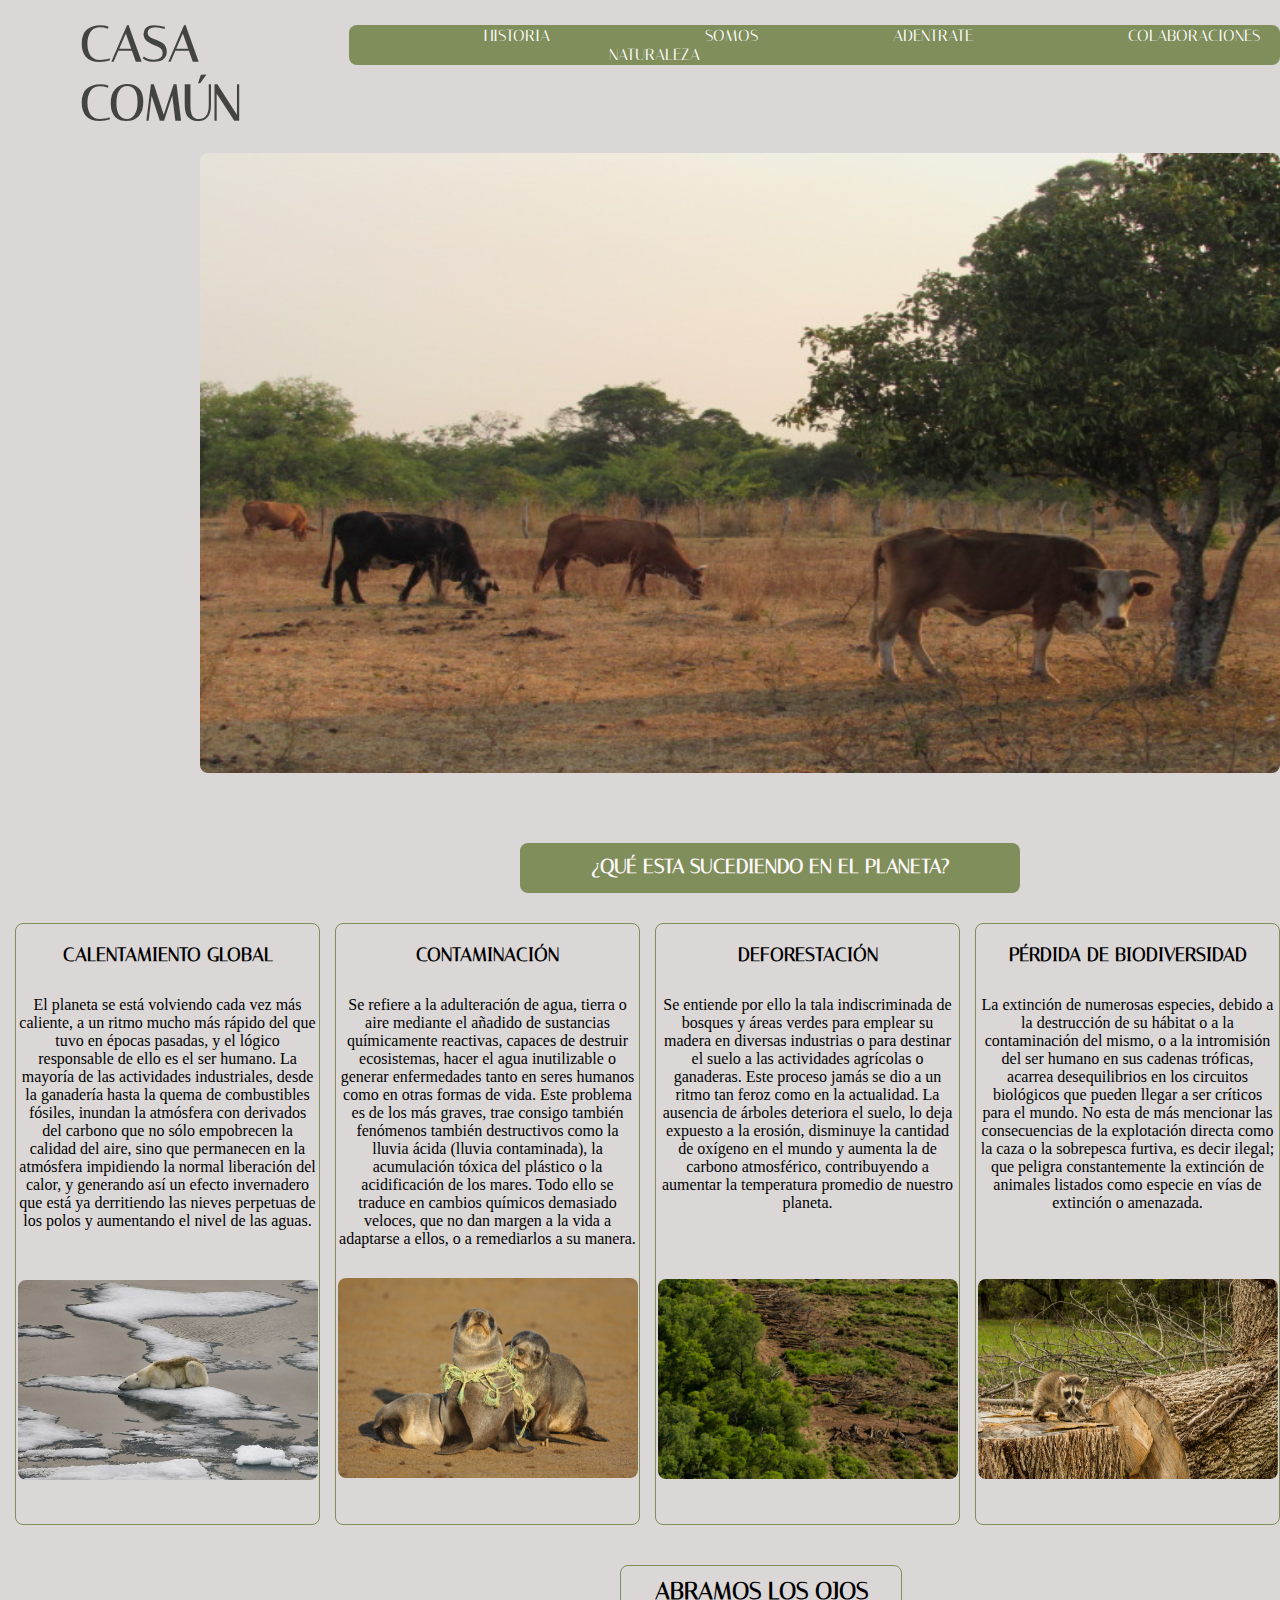
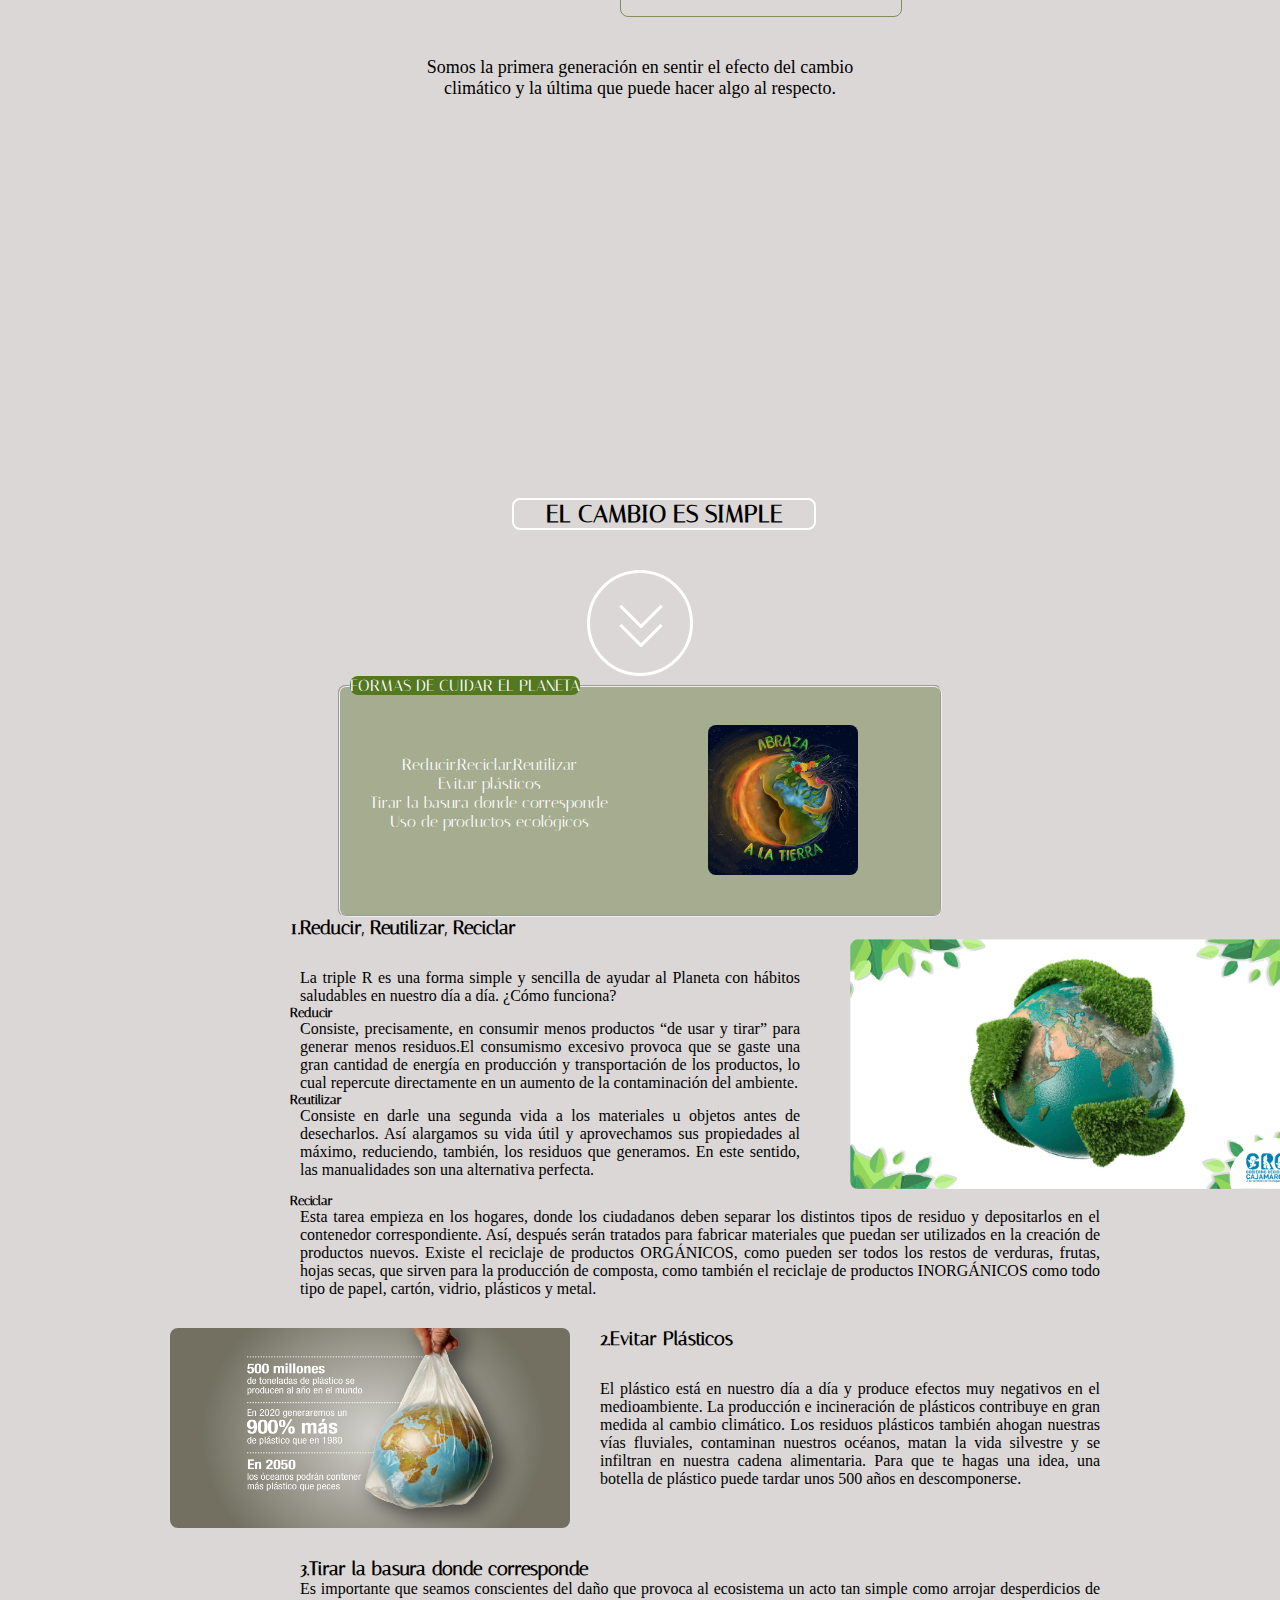
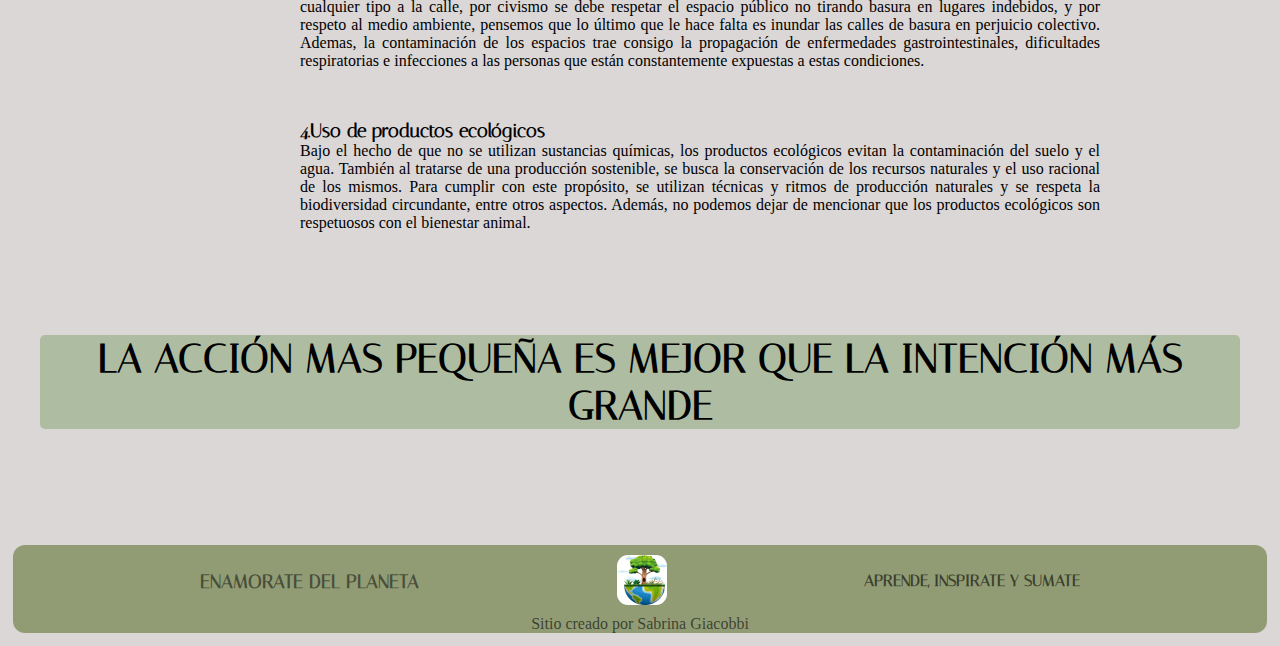
<file: index.html>
<!DOCTYPE html>
<html lang="en">
<head>
    <meta charset="UTF-8">
    <meta http-equiv="X-UA-Compatible" content="IE=edge">
    <meta name="viewport" content="width=device-width, initial-scale=1.0">
    <title>CASA COMÚN</title>
    <link rel="preconnect" href="https://fonts.googleapis.com">
<link rel="preconnect" href="https://fonts.gstatic.com" crossorigin>
<link href="https://fonts.googleapis.com/css2?family=Italiana&display=swap" rel="stylesheet">
    <link rel="stylesheet" href="estilos.css">
    <link class="favicon" rel="icon" href="./imagenes/49425.ico">
</head>
<body class="body">
    <div class="contenedorpadre">
    <header class="header">
        <div class="tituloprincipal">
            <h1>CASA COMÚN</h1>
        </div>
    <div class="contenedorsecciones">
        <nav>
            <ul class="listasecciones">
                <li><a class="secciones" href="./secciones/historia.html">HISTORIA</a></li>
                <li><a class="secciones" href="./secciones/somosnaturaleza.html">SOMOS NATURALEZA</a></li>
                <li><a class="secciones" href="./secciones/adentrate.html">ADENTRATE</a></li>
                <li><a class="secciones" href="./secciones/colaboraciones.html">COLABORACIONES</a></li>
            </ul>
        </nav>
    </header>
    <div>
        <div class="contenedorimagenes">
            <img class="imagenprincipal1" src="./imagenes/paisaje.jpg" alt="imagen principal 1">
        </div>
    </div>
    <main class="articulos">
        <div class="noticias">
            <h3>¿QUÉ ESTA SUCEDIENDO EN EL PLANETA?</h3>
        </div>
        <section class="seccionoticias">
        <article class="articulo1">
            <h3>CALENTAMIENTO GLOBAL</h3>
            <p>El planeta se está volviendo cada vez más caliente, a un ritmo mucho más rápido del que tuvo en épocas pasadas, y el lógico responsable de ello es el ser humano. La mayoría de las actividades industriales, desde la ganadería hasta la quema de combustibles fósiles, inundan la atmósfera con derivados del carbono que no sólo empobrecen la calidad del aire, sino que permanecen en la atmósfera impidiendo la normal liberación del calor, y generando así un efecto invernadero que está ya derritiendo las nieves perpetuas de los polos y aumentando el nivel de las aguas.
            </p> 
            <div>
                <img class="calentamientoglobal" src="./imagenes/calentamientoglobal.jpg" alt="calentamiento global">
            </div>
        </article>
        <article class="articulo1">
            <h3>CONTAMINACIÓN</h3>
            <p>Se refiere a la adulteración de agua, tierra o aire mediante el añadido de sustancias químicamente reactivas, capaces de destruir ecosistemas, hacer el agua inutilizable o generar enfermedades tanto en seres humanos como en otras formas de vida. Este problema es de los más graves, trae consigo también fenómenos también destructivos como la lluvia ácida (lluvia contaminada), la acumulación tóxica del plástico o la acidificación de los mares. Todo ello se traduce en cambios químicos demasiado veloces, que no dan margen a la vida a adaptarse a ellos, o a remediarlos a su manera.
            </p>
            <div>
                <img class="contaminacion" src="./imagenes/contaminacion.jpg" alt="contaminacion">
            </div>
        </article>
        <article class="articulo1">
            <h3>DEFORESTACIÓN</h3>
            <p>Se entiende por ello la tala indiscriminada de bosques y áreas verdes para emplear su madera en diversas industrias o para destinar el suelo a las actividades agrícolas o ganaderas. Este proceso jamás se dio a un ritmo tan feroz como en la actualidad. La ausencia de árboles deteriora el suelo, lo deja expuesto a la erosión, disminuye la cantidad de oxígeno en el mundo y aumenta la de carbono atmosférico, contribuyendo a aumentar la temperatura promedio de nuestro planeta.
            </p> 
            <div>
                <img class="deforestacion"  src="./imagenes/deforestación.jpg" alt="deforestacion">
            </div>
        </article>
        <article class="articulo1">
            <h3>PÉRDIDA DE BIODIVERSIDAD</h3>
            <p>La extinción de numerosas especies, debido a la destrucción de su hábitat o a la contaminación del mismo, o a la intromisión del ser humano en sus cadenas tróficas, acarrea desequilibrios en los circuitos biológicos que pueden llegar a ser críticos para el mundo. No esta de más mencionar las consecuencias de la explotación directa como la caza o la sobrepesca furtiva, es decir ilegal; que peligra constantemente la extinción de animales listados como especie  en vías de extinción o amenazada.
            </p>
            <div>
                <img class="biodiversidad" src="./imagenes/biodiversidad.jpg" alt="biodiversidad">
            </div>
        </article>
    </main>
    <div class="divisiontexto">
        <h2 class="animacion">ABRAMOS LOS OJOS</h2>
    </div>
    <div>
        <p class="divisiontexto2">Somos la primera generación en sentir el efecto del cambio climático y la última que puede hacer algo al respecto. </p>
    </div>
    <div class="divisionvideos">
    <div>
        <iframe class="video1" width="560" height="315" src="https://www.youtube.com/embed/JyL58vlbvgw" title="YouTube video player" frameborder="0" allow="accelerometer; autoplay; clipboard-write; encrypted-media; gyroscope; picture-in-picture" allowfullscreen></iframe>
    </div>
    <div>
        <iframe class="video2" width="560" height="315" src="https://www.youtube.com/embed/SPiheyuXCl8" title="YouTube video player" frameborder="0" allow="accelerometer; autoplay; clipboard-write; encrypted-media; gyroscope; picture-in-picture" allowfullscreen></iframe>
    </div>
    </div>
    </section>
    <div class="textoprincipal2">
        <h2>EL CAMBIO ES SIMPLE</h2>
        <div class="center-con">
    
            <div class="round">
                <span></span>
                <span></span>
                <span></span>
                <span></span>
            </div>
        </div>
        <section class="tips">
        <fieldset class="indice">
            <legend class="titulo__indice">FORMAS DE CUIDAR EL PLANETA</legend>
            <div class="contenido__indice">
            <ul class="lista__indice">
                <li><a href="#rrr">Reducir,Reciclar,Reutilizar</a></li>
                <li><a href="#evitarplasticos">Evitar plásticos</a></li>
                <li><a href="#basura">Tirar la basura donde corresponde</a></li>
                <li><a href="#ecologico">Uso de productos ecológicos</a></li>
            </ul>
            <img class="abrazatierra" src="./imagenes/abrazalatierra.jpg" alt="abraza la tierra">
            </div>
        </fieldset>
        </section>
        <section class="seccion__tips"
            <article class="art1" id="rrr">
                <h3 class="titulo__reciclar">1.Reducir, Reutilizar, Reciclar</h3>
                <div class="contenido__art1">
                    <div>
                    <p class="texto1__rrr">La triple R es una forma simple y sencilla de ayudar al Planeta con hábitos saludables en nuestro día a día. ¿Cómo funciona?</p>
                    <h5>Reducir</h5>
                    <p class="texto2__rrr">Consiste, precisamente, en consumir menos productos “de usar y tirar” para generar menos residuos.El consumismo excesivo provoca que se gaste una gran cantidad de energía en producción y transportación de los productos, lo cual repercute directamente en un aumento de la contaminación del ambiente.</p>
                    <h5>Reutilizar</h5>
                    <p class="texto3__rrr"> Consiste en darle una segunda vida a los materiales u objetos antes de desecharlos. Así alargamos su vida útil y aprovechamos sus propiedades al máximo, reduciendo, también, los residuos que generamos. En este sentido, las manualidades son una alternativa perfecta.</p>
                    </div>
                    <div>
                    <img class="imagen__art1" src="./imagenes/rrr.png" alt="rrr">
                    </div>
                </div>
                <div>
                    <h5 class="titulo__reciclar">Reciclar</h5>
                    <p class="texto4__rrr"> Esta tarea empieza en los hogares, donde los ciudadanos deben separar los distintos tipos de residuo y depositarlos en el contenedor correspondiente. Así, después serán tratados para fabricar materiales que puedan ser utilizados en la creación de productos nuevos. Existe el reciclaje de productos ORGÁNICOS, como pueden ser todos los restos de verduras, frutas, hojas secas, que sirven para la producción de composta, como también el reciclaje de productos INORGÁNICOS como  todo tipo de papel, cartón, vidrio, plásticos y metal.</p>
                </div>
            </article>
            <article class="art2" id="evitarplasticos">
                <img src="./imagenes/plasticos.jpg" alt="">
                <div class="texto__art2">
                <h3 class="titulo__plasticos">2.Evitar Plásticos</h3>
                <div>
                    <p class="texto__plasticos"> El plástico está en nuestro día a día y produce efectos muy negativos en el medioambiente. La producción e incineración de plásticos contribuye en gran medida al cambio climático. Los residuos plásticos también ahogan nuestras vías fluviales, contaminan nuestros océanos, matan la vida silvestre y se infiltran en nuestra cadena alimentaria. Para que te hagas una idea, una botella de plástico puede tardar unos 500 años en descomponerse.</p>
                </div>
                </div>
            </article>
            <article id="basura">
                <h3 class="titulo__basura">3.Tirar la basura donde corresponde</h3>
                <p class="texto__art3">Es importante que seamos conscientes del daño que provoca al ecosistema un acto tan simple como arrojar desperdicios de cualquier tipo a la calle, por civismo se debe respetar el espacio público no tirando basura en lugares indebidos, y por respeto al medio ambiente, pensemos que lo último que le hace falta es inundar las calles de basura en perjuicio colectivo. Ademas, la contaminación de los espacios trae consigo la propagación de enfermedades gastrointestinales, dificultades respiratorias e infecciones a las personas que están constantemente expuestas a estas condiciones.
                </p>
            </article>
            <article id="ecologico">
                <h3 class="ecologico">4.Uso de productos ecológicos</h3>
                <p class="texto__art4">Bajo el hecho de que no se utilizan sustancias químicas, los productos ecológicos evitan la contaminación del suelo y el agua. También al tratarse de una producción sostenible, se busca la conservación de los recursos naturales y el uso racional de los mismos. Para cumplir con este propósito, se utilizan técnicas y ritmos de producción naturales y se respeta la biodiversidad circundante, entre otros aspectos. Además, no podemos dejar de mencionar que los productos ecológicos son respetuosos con el bienestar animal.</p>
            </article>
        </section>
        <div class="frasefinal">
            <h3 class="texto__frasefinal">LA ACCIÓN MAS PEQUEÑA ES MEJOR QUE LA INTENCIÓN MÁS GRANDE</h3>
        </div>
        
    </div>
    <footer class="footer">
        <div>
        <h3>ENAMORATE DEL PLANETA</h3>
        <img class="imagenfooter" src="./imagenes/planeta.jpg" alt="gaia footer">
        <h4>APRENDE, INSPIRATE Y SUMATE</h4>
    </div>
    <p>Sitio creado por Sabrina Giacobbi</p>
<footer>  
    </div>
</body>
</html>
</file>
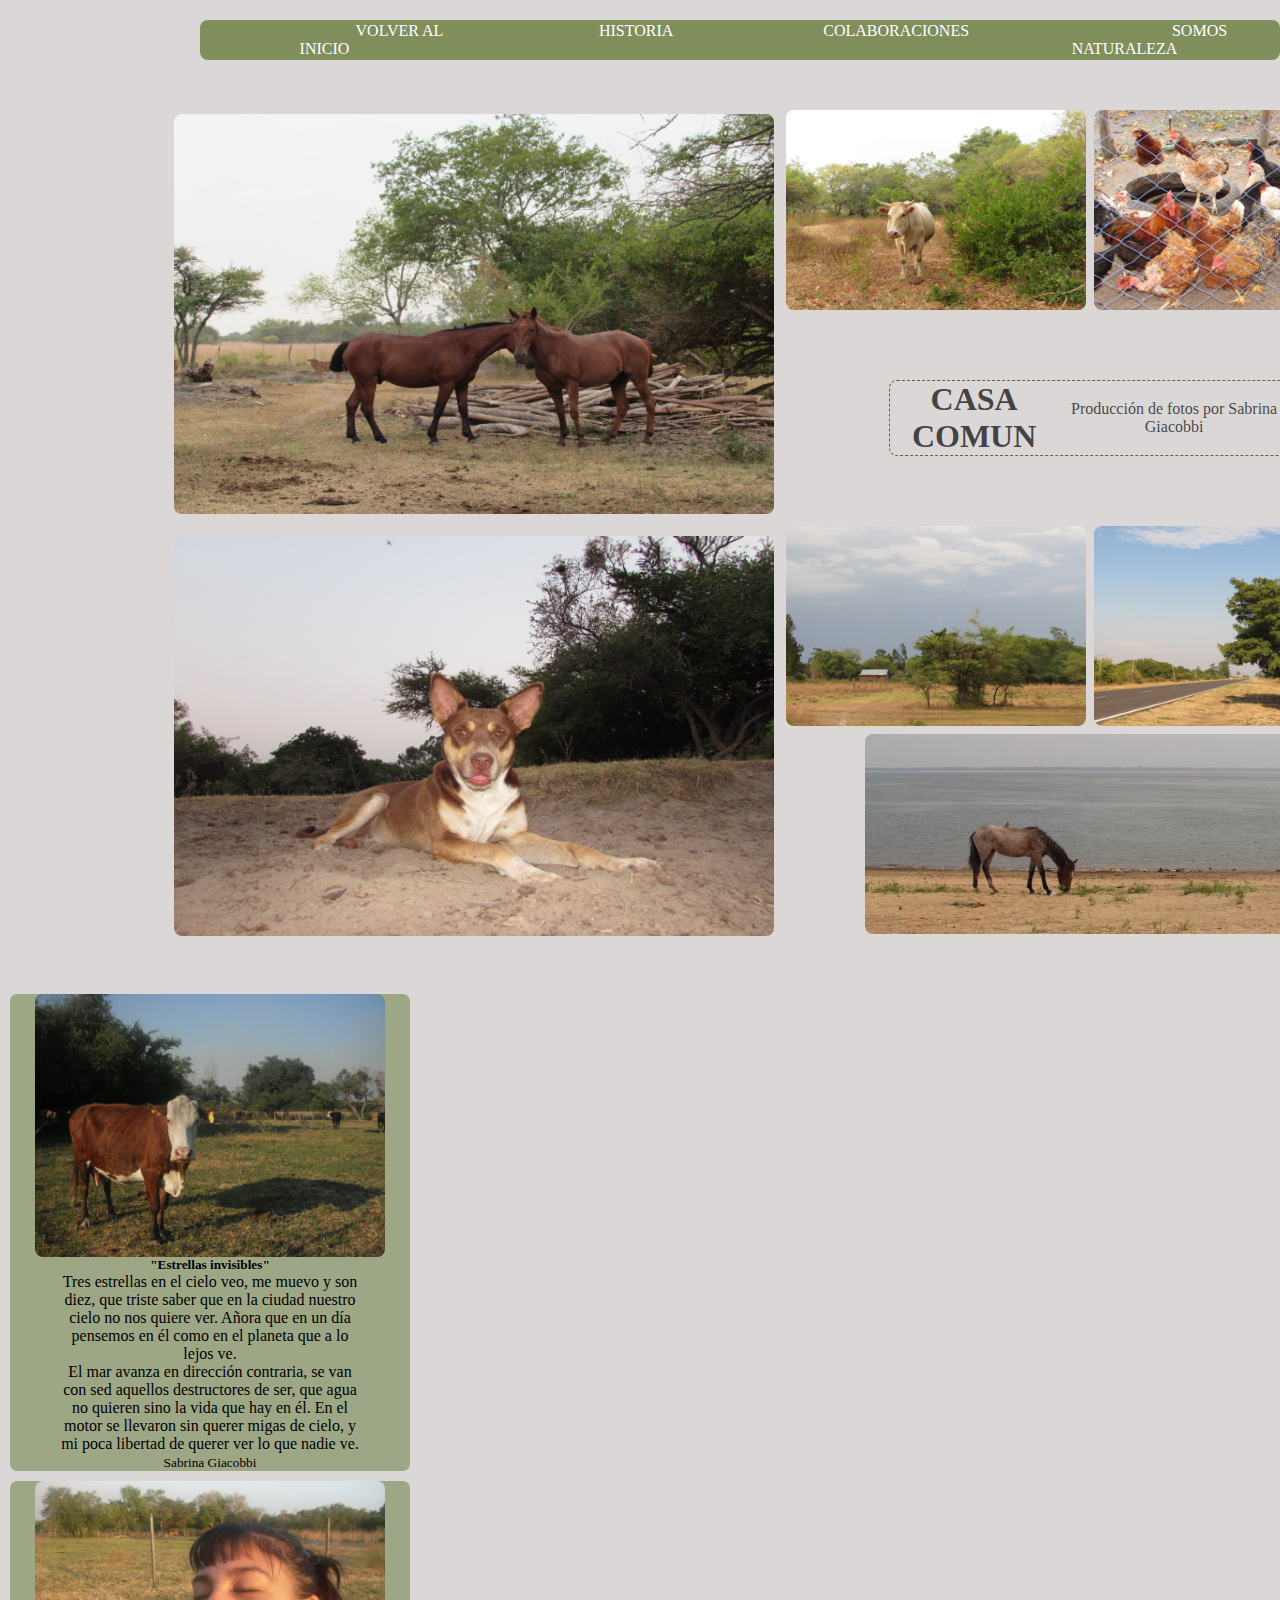
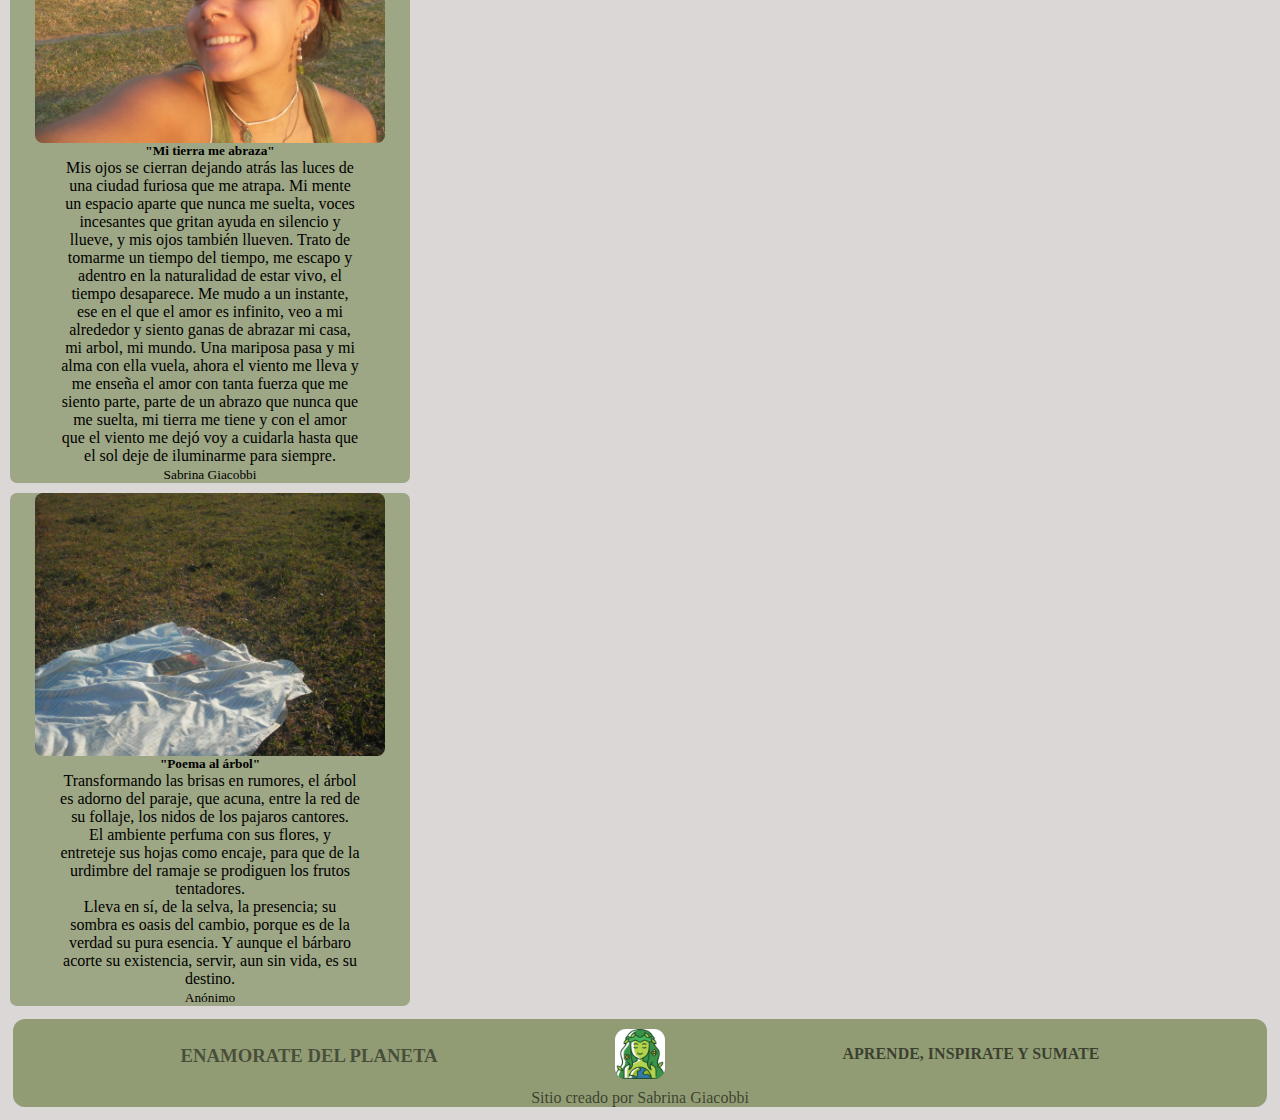
<file: secciones/adentrate.html>
<!DOCTYPE html>
<html lang="en">
<head>
    <meta charset="UTF-8">
    <meta http-equiv="X-UA-Compatible" content="IE=edge">
    <meta name="viewport" content="width=device-width, initial-scale=1.0">
    <title>ADENTRATE</title>
    <link href="https://cdn.jsdelivr.net/npm/bootstrap@5.0.2/dist/css/bootstrap.min.css" rel="stylesheet" integrity="sha384-EVSTQN3/azprG1Anm3QDgpJLIm9Nao0Yz1ztcQTwFspd3yD65VohhpuuCOmLASjC" crossorigin="anonymous">
    <script src="https://cdn.jsdelivr.net/npm/bootstrap@5.0.2/dist/js/bootstrap.bundle.min.js" integrity="sha384-MrcW6ZMFYlzcLA8Nl+NtUVF0sA7MsXsP1UyJoMp4YLEuNSfAP+JcXn/tWtIaxVXM" crossorigin="anonymous"></script>
    <link rel="stylesheet" href="../estilos.css">
</head>
<body>
    <header class="header">
        <div class="contenedorsecciones1">
            <nav>
                <ul class="listasecciones1">
                <li><a class="secciones" href="../index.html">VOLVER AL INICIO</a></li>
                <li><a class="secciones" href="../secciones/historia.html">HISTORIA</a></li>
                <li><a class="secciones" href="../secciones/colaboraciones.html">COLABORACIONES</a></li>
                <li><a class="secciones" href="../secciones/somosnaturaleza.html">SOMOS NATURALEZA</a></li>
                </ul>
            </nav>
        </div>
    </header>
    
    <main class="main">
        <section class="galeria">
                <div class="galeria__imagen galeria__imagen--1">
                    <img class="img1" src="../imagenes/imagen1.jpeg" alt="galeria__imagen--1">
                </div>
                <div class="galeria__imagen galeria__imagen--2">
                    <img class="img2" src="../imagenes/imagen2.jpeg" alt="galeria__imagen--2">
                </div>
                <div class="galeria__imagen galeria__imagen--4">
                    <h1 class="titulo4">CASA COMUN</h1>
                    <p class="texto4">Producción de fotos por Sabrina Giacobbi</p>
                </div>
                <div class="galeria__imagen galeria__imagen--3">
                    <img class="img3" src="../imagenes/imagen3.jpeg" alt="galeria__imagen--3">
                </div>
                <div class="galeria__imagen galeria__imagen--5">
                    <img class="img5" src="../imagenes/imagen5.jpeg" alt="galeria__imagen--5">
                </div>
                <div class=" galeria__imagen galeria__imagen--6">
                    <img class="img6" src="../imagenes/imagen6.JPEG" alt="galeria__imagen--6">
                </div>
                <div class="galeria__imagen galeria__imagen--7">
                    <img class="img7" src="../imagenes/imagen7.jpeg" alt="galeria__imagen--7">
                </div>
                <div class="galeria__imagen galeria__imagen--8">
                    <img class="img8" src="../imagenes/imagen8.jpg" alt="galeria__imagen--8">
                </div>
        </section>
        <div class="card-group" >
            <div class="card" style="background-color:rgba(84, 108, 34, 0.45); border-radius: 7px; width: 400px; margin: 10px;">
                <img src="../imagenes/cartaimagen1.jpeg" class="card-img-top" style="width: 350px; border-radius: 8px; display: flex; margin: auto;margin-top: 10px;"alt="cartaimagen1">
                <div class="card-body" >
                <h5 class="card-title"  style="display: flex; justify-content: center;">"Estrellas invisibles"</h5>
                <p class="card-text">Tres estrellas en el cielo veo, me muevo y son diez, que triste saber que en la ciudad nuestro cielo no nos quiere ver. Añora que en un día pensemos en él como en el planeta que a lo lejos ve. 
                    <br>
                    El mar avanza en dirección contraria, se van con sed aquellos destructores de ser, que agua no quieren sino la vida que hay en él. En el motor se llevaron sin querer migas de cielo, y mi poca libertad de querer ver lo que nadie ve. 
                </p>
                <p class="card-text"><small class="text-muted">Sabrina Giacobbi</small></p>
              </div>
            </div>
            <div class="card" style="background-color:rgba(84, 108, 34, 0.45); border-radius: 7px; width: 400px; margin: 10px;">
              <img src="../imagenes/cartaimagen2.jpeg" class="card-img-top" style="width: 350px; border-radius: 8px; display: flex; margin: auto;margin-top: 10px;"alt="cartaimagen2">
              <div class="card-body">
                <h5 class="card-title"  style="display: flex; justify-content: center;">"Mi tierra me abraza"</h5>
                <p class="card-text">Mis ojos se cierran dejando atrás las luces de una ciudad furiosa que me atrapa. Mi mente un espacio aparte que nunca me suelta, voces incesantes que gritan ayuda en silencio y llueve, y mis ojos también llueven. Trato de tomarme un tiempo del tiempo, me escapo y adentro en la naturalidad de estar vivo, el tiempo desaparece. Me mudo a un instante, ese en el que el amor es infinito, veo a mi alrededor y siento ganas de abrazar mi casa, mi arbol, mi mundo. Una mariposa pasa y mi alma con ella vuela, ahora el viento me lleva y me enseña el amor con tanta fuerza que me siento parte, parte de un abrazo que nunca que me suelta, mi tierra me tiene y con el amor que el viento me dejó voy a cuidarla hasta que el sol deje de iluminarme para siempre.</p>
                <p class="card-text"><small class="text-muted">Sabrina Giacobbi</small></p>
              </div>
            </div>
            <div class="card" style="background-color:rgba(84, 108, 34, 0.45); border-radius: 7px; width: 400px; margin: 10px;">
              <img src="../imagenes/cartaimagen3.jpeg" style="width: 350px; border-radius: 8px; display: flex; margin: auto; margin-top: 10px;" class="card-img-top" alt="cartaimagen3">
              <div class="card-body">
                <h5 class="card-title" style="display: flex; justify-content: center;">"Poema al árbol"</h5>
                <p class="card-text">Transformando las brisas en rumores, el árbol es adorno del paraje, que acuna, entre la red de su follaje, los nidos de los pajaros cantores.
                    <br>
                    El ambiente perfuma con sus flores, y entreteje sus hojas como encaje, para que de la urdimbre del ramaje se prodiguen los frutos tentadores. 
                    <br>
                    Lleva en sí, de la selva, la presencia; su sombra es oasis del cambio, porque es de la verdad su pura esencia. Y aunque el bárbaro acorte su existencia, servir, aun sin vida, es su destino.
                </p>
                <p class="card-text"><small class="text-muted">Anónimo</small></p>
              </div>
            </div>
          </div>
    </main>
    <footer class="footer">
        <div>
        <h3>ENAMORATE DEL PLANETA</h3>
        <img class="imagenfooter" src="../imagenes/gaia.jpg" alt="gaia footer">
        <h4>APRENDE, INSPIRATE Y SUMATE</h4>
    </div>
    <p>Sitio creado por Sabrina Giacobbi</p>
<footer>  
</body>
</html>
</file>
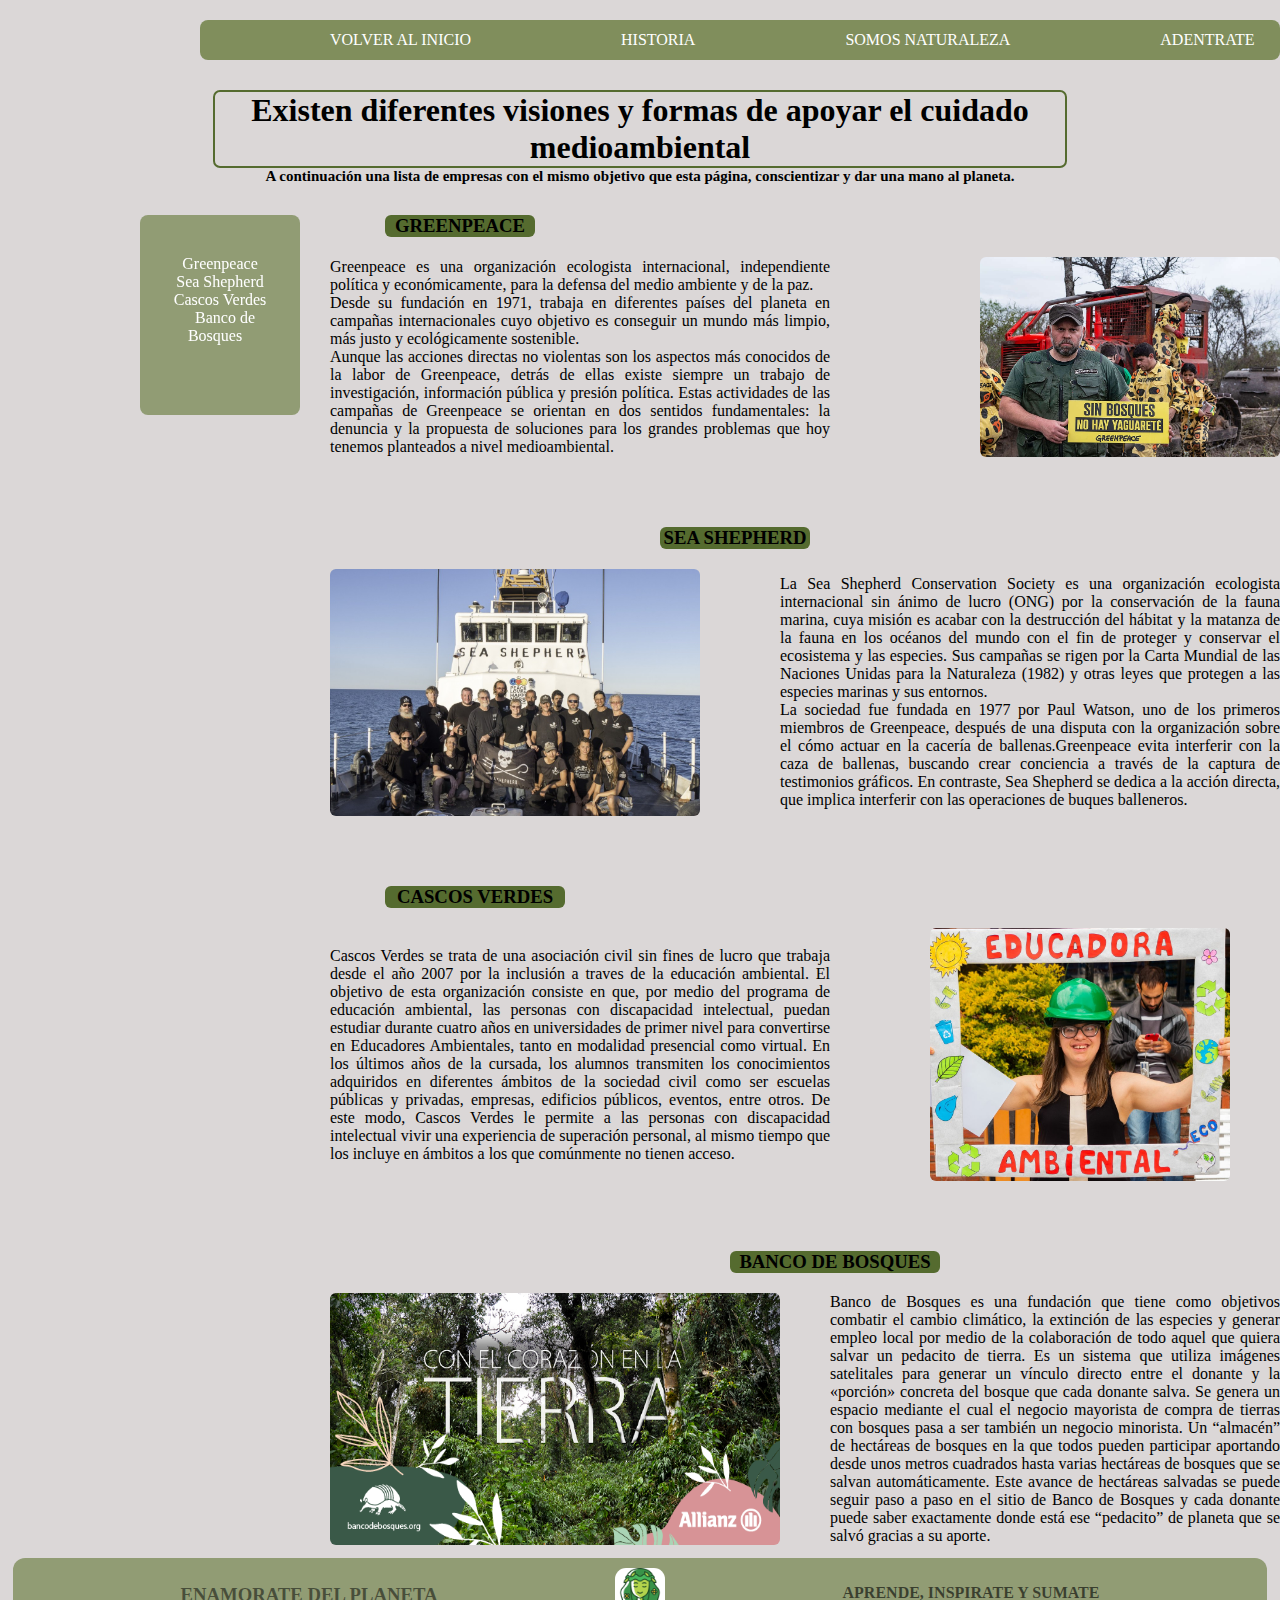
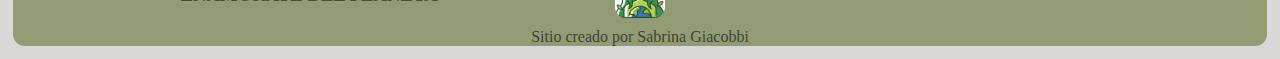
<file: secciones/colaboraciones.html>
<!DOCTYPE html>
<html lang="en">
<head>
    <meta charset="UTF-8">
    <meta http-equiv="X-UA-Compatible" content="IE=edge">
    <meta name="viewport" content="width=device-width, initial-scale=1.0">
    <title>COLABORACIONES</title>
    <link rel="stylesheet" href="../estilos.css">
</head>
<body>
    <header class="header">
        <div class="contenedorsecciones1">
            <nav>
                <ul class="listasecciones1">
                <li><a class="secciones" href="../index.html">VOLVER AL INICIO</a></li>
                <li><a class="secciones" href="../secciones/historia.html">HISTORIA</a></li>
                <li><a class="secciones" href="../secciones/somosnaturaleza.html">SOMOS NATURALEZA</a></li>
                <li><a class="secciones" href="../secciones/adentrate.html">ADENTRATE</a></li>
                </ul>
            </nav>
        </div>
    </header>
    <h1 class="titulocolaboraciones">Existen diferentes visiones y formas de apoyar el cuidado medioambiental</h1>
    <h3 class="textocolaboraciones">A continuación una lista de empresas con el mismo objetivo que esta página, conscientizar y dar una mano al planeta.</h3>
    <div class="articulos__colaboraciones">
    <div class="cuadrado__colaboraciones">
        <ul class="lista__colaboraciones" >
            <li><a href="#greenpeace">Greenpeace</a></li>
            <li><a href="#seashepherd">Sea Shepherd</a> </li>
            <li> <a href="#cascosverdes">Cascos Verdes</a> </li>
            <li><a href="#bancobosques"> Banco de Bosques</a></li>
        </ul>
    </div>
   
    <div>
         <h3 id="greenpeace" class="greenpeace__titulo">GREENPEACE</h3>
         <div class="contenido__colaboraciones">
        <p class="greenpeace__texto">Greenpeace es una organización ecologista internacional, independiente política y económicamente, para la defensa del medio ambiente y de la paz.
            <br>
            Desde su fundación en 1971, trabaja en diferentes países del planeta en campañas internacionales cuyo objetivo es conseguir un mundo más limpio, más justo y ecológicamente sostenible.
            <br>
            Aunque las acciones directas no violentas son los aspectos más conocidos de la labor de Greenpeace, detrás de ellas existe siempre un trabajo de investigación, información pública y presión política. Estas actividades de las campañas de Greenpeace se orientan en dos sentidos fundamentales: la denuncia y la propuesta de soluciones para los grandes problemas que hoy tenemos planteados a nivel medioambiental.</p>
            <img class="imagen__colaboraciones" src="../imagenes/greenpeace.jpg" alt="greenpeace">
            </div>
            <h3 id="seashepherd" class="seashepherd__titulo">SEA SHEPHERD</h3>
            <div class="contenido__colaboraciones">
            <img class="imagen2__colaboraciones" src="../imagenes/seashepherd.jpg" alt="sea shepherd">
            <p class="seashepherd__texto">La Sea Shepherd Conservation Society es una organización ecologista internacional sin ánimo de lucro (ONG) por la conservación de la fauna marina, cuya misión es acabar con la destrucción del hábitat y la matanza de la fauna en los océanos del mundo con el fin de proteger y conservar el ecosistema y las especies. Sus campañas se rigen por la Carta Mundial de las Naciones Unidas para la Naturaleza (1982) y otras leyes que protegen a las especies marinas y sus entornos.
                <br>
            La sociedad fue fundada en 1977 por Paul Watson, uno de los primeros miembros de Greenpeace, después de una disputa con la organización sobre el cómo actuar en la cacería de ballenas.Greenpeace evita interferir con la caza de ballenas, buscando crear conciencia a través de la captura de testimonios gráficos. En contraste, Sea Shepherd se dedica a la acción directa, que implica interferir con las operaciones de buques balleneros.
            </p>
        </div> 
        <h3 id="cascosverdes" class="cascosverdes__titulo">CASCOS VERDES</h3>
        <div class="contenido__colaboraciones">
            <p class="cascosverdes__texto">
                Cascos Verdes se trata de una asociación civil sin fines de lucro que trabaja desde el año 2007 por la inclusión a traves de la educación ambiental.  El objetivo de esta organización consiste en que, por medio del programa de educación ambiental, las personas con discapacidad intelectual, puedan estudiar durante cuatro años en universidades de primer nivel para convertirse en Educadores Ambientales, tanto en modalidad presencial como virtual. En los últimos años de la cursada, los alumnos transmiten los conocimientos adquiridos en diferentes ámbitos de la sociedad civil como ser escuelas públicas y privadas, empresas, edificios públicos, eventos, entre otros.

                De este modo, Cascos Verdes le permite a las personas con discapacidad intelectual vivir una experiencia de superación personal, al mismo tiempo que los incluye en ámbitos a los que comúnmente no tienen acceso. </p>
            <img class="imagen3__colaboraciones" src="../imagenes/cascosverdes.jpeg" alt="cascos verdes">
        </div>
        <h3 id="bancobosques" class="bancobosques__titulo">BANCO DE BOSQUES</h3>
        <div class="contenido__colaboraciones">
            <img class="imagen4__colaboraciones" src="../imagenes/bancobosques.png" alt="banco de bosques">
            <p class="bancobosques__texto">Banco de Bosques es una fundación que tiene como objetivos combatir el cambio climático, la extinción de las especies y generar empleo local por medio de la colaboración de todo aquel que quiera salvar un pedacito de tierra.
                Es un sistema que utiliza imágenes satelitales para generar un vínculo directo entre el donante y la «porción» concreta del bosque que cada donante salva.
                Se genera un espacio mediante el cual el negocio mayorista de compra de tierras con bosques pasa a ser también un negocio minorista. Un “almacén” de hectáreas de bosques en la que todos pueden participar aportando desde unos metros cuadrados hasta varias hectáreas de bosques que se salvan automáticamente.
                Este avance de hectáreas salvadas se puede seguir paso a paso en el sitio de Banco de Bosques y cada donante puede saber exactamente donde está ese “pedacito” de planeta que se salvó gracias a su aporte.</p>

        </div>
    </div>
    </div>
  



    <footer class="footer">
        <div>
        <h3>ENAMORATE DEL PLANETA</h3>
        <img class="imagenfooter" src="../imagenes/gaia.jpg" alt="gaia footer">
        <h4>APRENDE, INSPIRATE Y SUMATE</h4>
    </div>
    <p>Sitio creado por Sabrina Giacobbi</p>
<footer>  
</body>
</html>
</file>
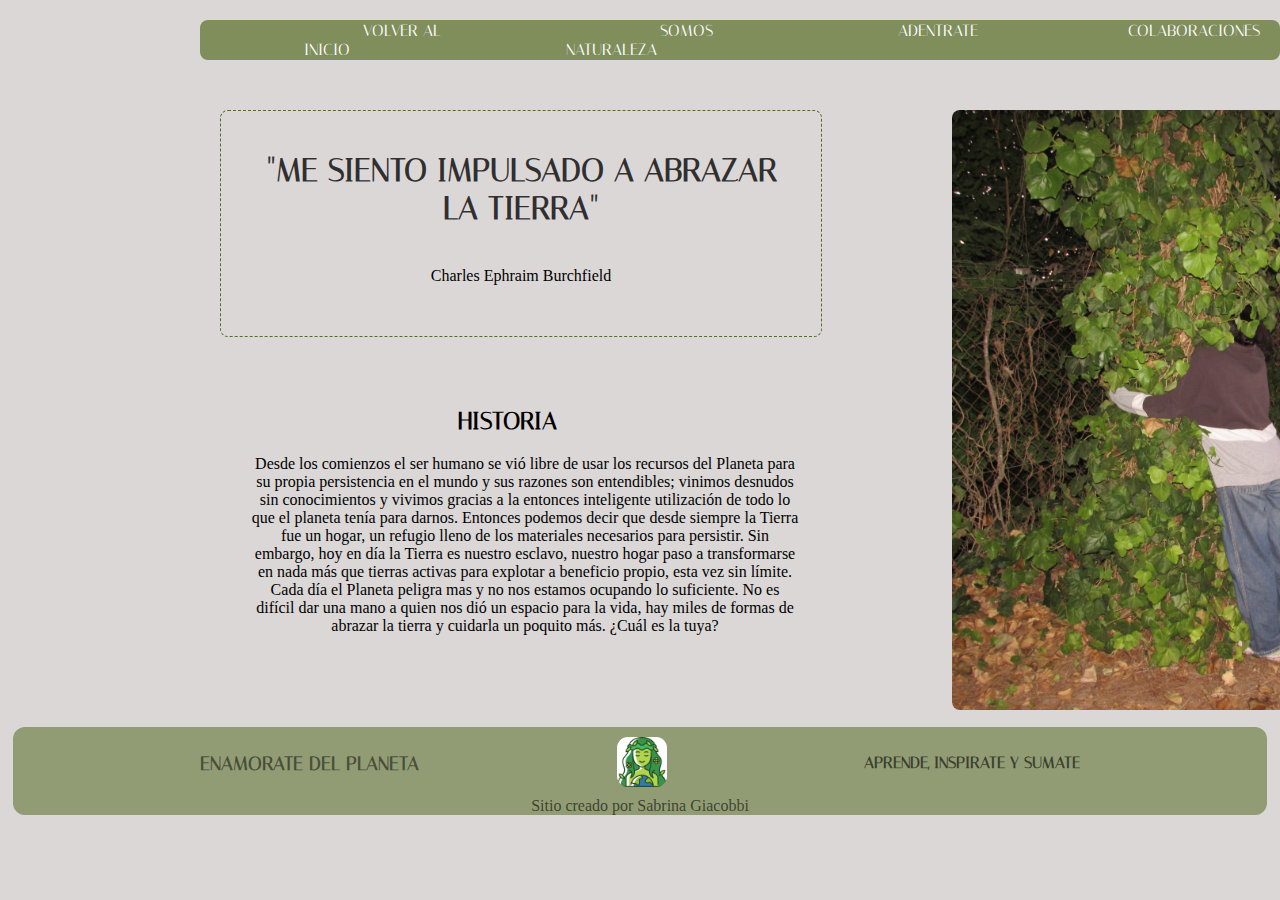
<file: secciones/historia.html>
<!DOCTYPE html>
<html lang="en">
<head>
    <meta charset="UTF-8">
    <meta http-equiv="X-UA-Compatible" content="IE=edge">
    <meta name="viewport" content="width=device-width, initial-scale=1.0">
    <title>HISTORIA</title>
    <link rel="preconnect" href="https://fonts.googleapis.com">
<link rel="preconnect" href="https://fonts.gstatic.com" crossorigin>
<link href="https://fonts.googleapis.com/css2?family=Italiana&display=swap" rel="stylesheet">
    <link rel="stylesheet" href="../estilos.css">
</head>
<body class="contenedorhistoria">
    <div>
        <header class="header">
            <div class="contenedorsecciones1">
                <nav>
                    <ul class="listasecciones1">
                    <li><a class="secciones" href="../index.html">VOLVER AL INICIO</a></li>
                    <li><a class="secciones" href="../secciones/somosnaturaleza.html">SOMOS NATURALEZA</a></li>
                    <li><a class="secciones" href="../secciones/adentrate.html">ADENTRATE</a></li>
                    <li><a class="secciones" href="../secciones/colaboraciones.html">COLABORACIONES</a></li>
                    </ul>
                </nav>
            </div>
        </header>
    <main>
        <div class="containerhistoria">
            <div class="titulohistoria">
                <h1>"ME SIENTO IMPULSADO A ABRAZAR LA TIERRA"</h1>
                <p>Charles Ephraim Burchfield</p>
            </div>
           
            <div class="textohistoria">
                <h2>HISTORIA</h2>
                <p>Desde los comienzos el ser humano se vió libre de usar los recursos del Planeta para su propia persistencia en el mundo y sus razones son entendibles; vinimos desnudos sin conocimientos y vivimos gracias a la entonces inteligente utilización de todo lo que el planeta tenía para darnos. Entonces podemos decir que desde siempre la Tierra fue un hogar, un refugio lleno de los materiales necesarios para persistir. Sin embargo, hoy en día la Tierra es nuestro esclavo, nuestro hogar paso a transformarse en nada más que tierras activas para explotar a beneficio propio, esta vez sin límite. Cada día el Planeta peligra mas y no nos estamos ocupando lo suficiente. No es difícil dar una mano a quien nos dió un espacio para la vida, hay miles de formas de abrazar la tierra y cuidarla un poquito más. ¿Cuál es la tuya? </p>
                <p></p>
            </div> 
            <div class="imagenhistoria"><img src="../imagenes/abrazarnaturaleza.jpeg" alt=""></div>
            </div>
    </main>
    <footer class="footer">
            <div>
            <h3>ENAMORATE DEL PLANETA</h3>
            <img class="imagenfooter" src="../imagenes/gaia.jpg" alt="gaia footer">
            <h4>APRENDE, INSPIRATE Y SUMATE</h4>
        </div>
        <p>Sitio creado por Sabrina Giacobbi</p>
    <footer>  
</body>
</html>
</file>
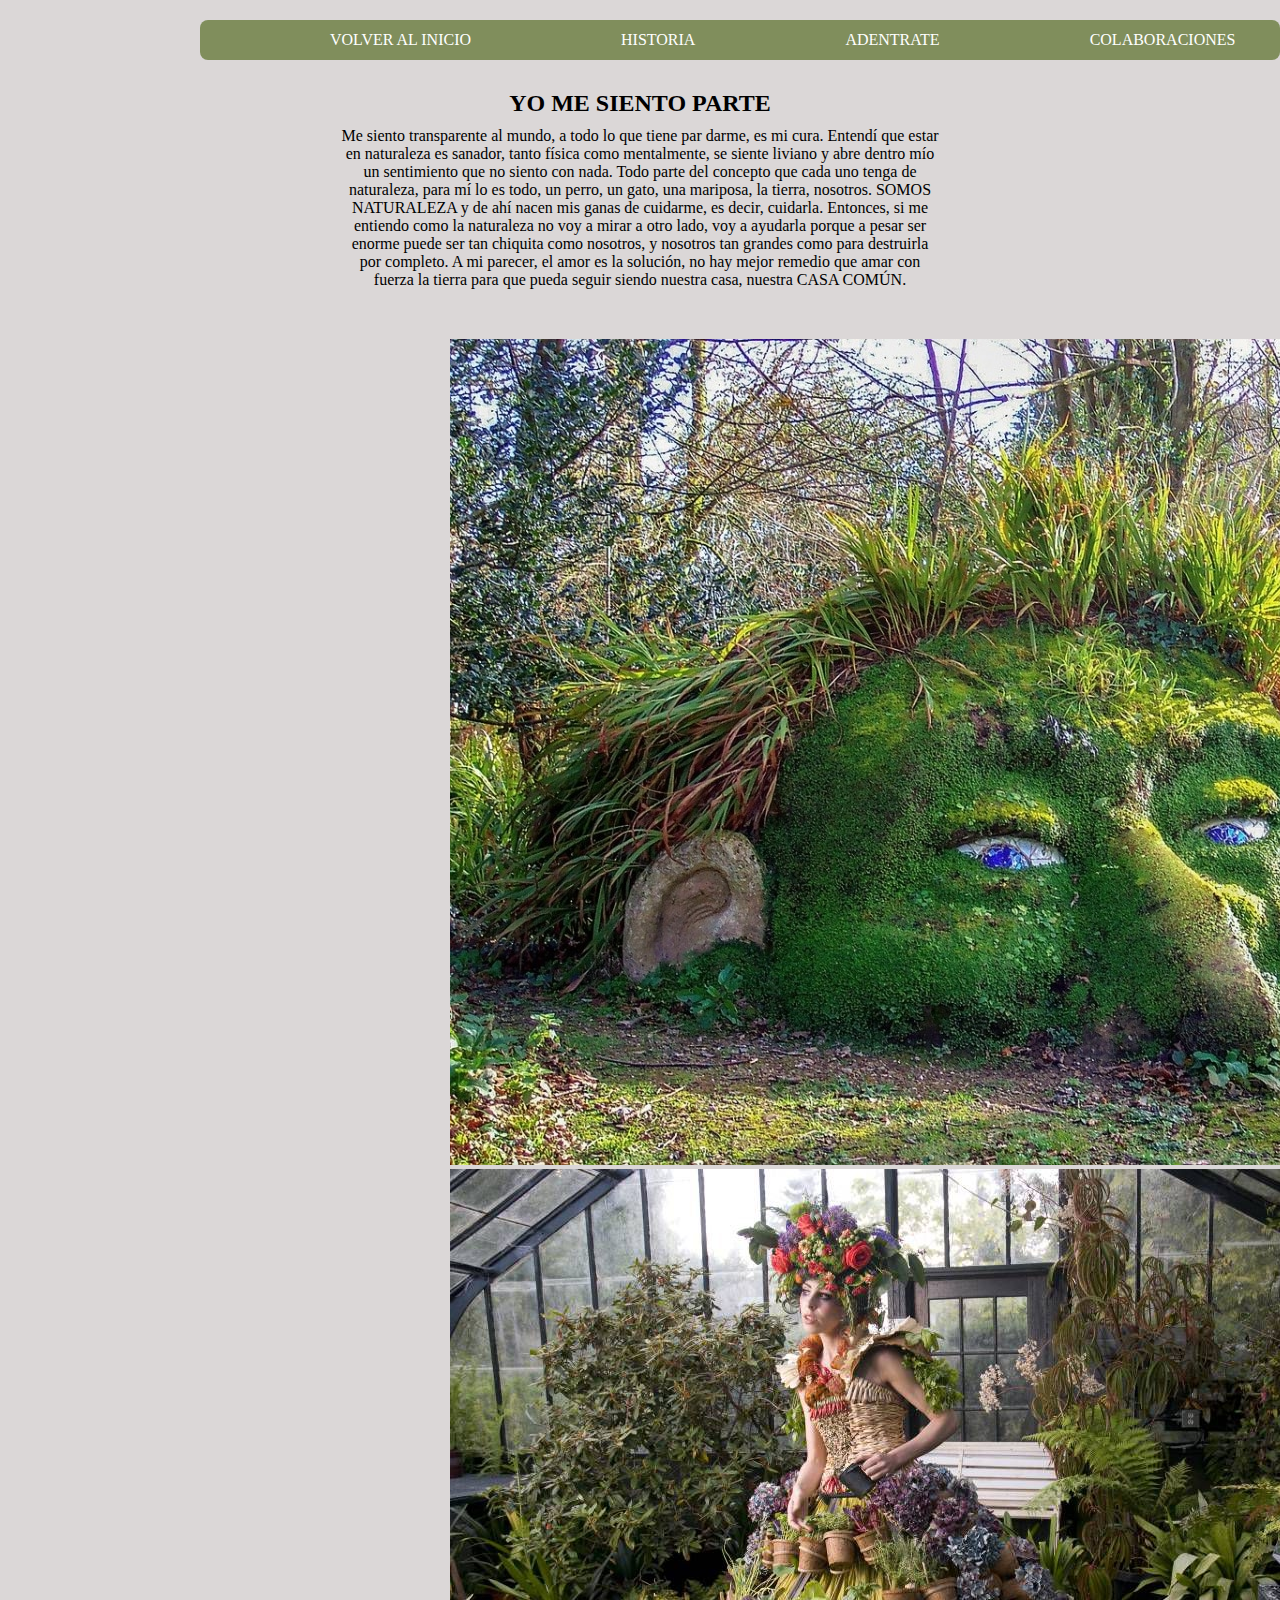
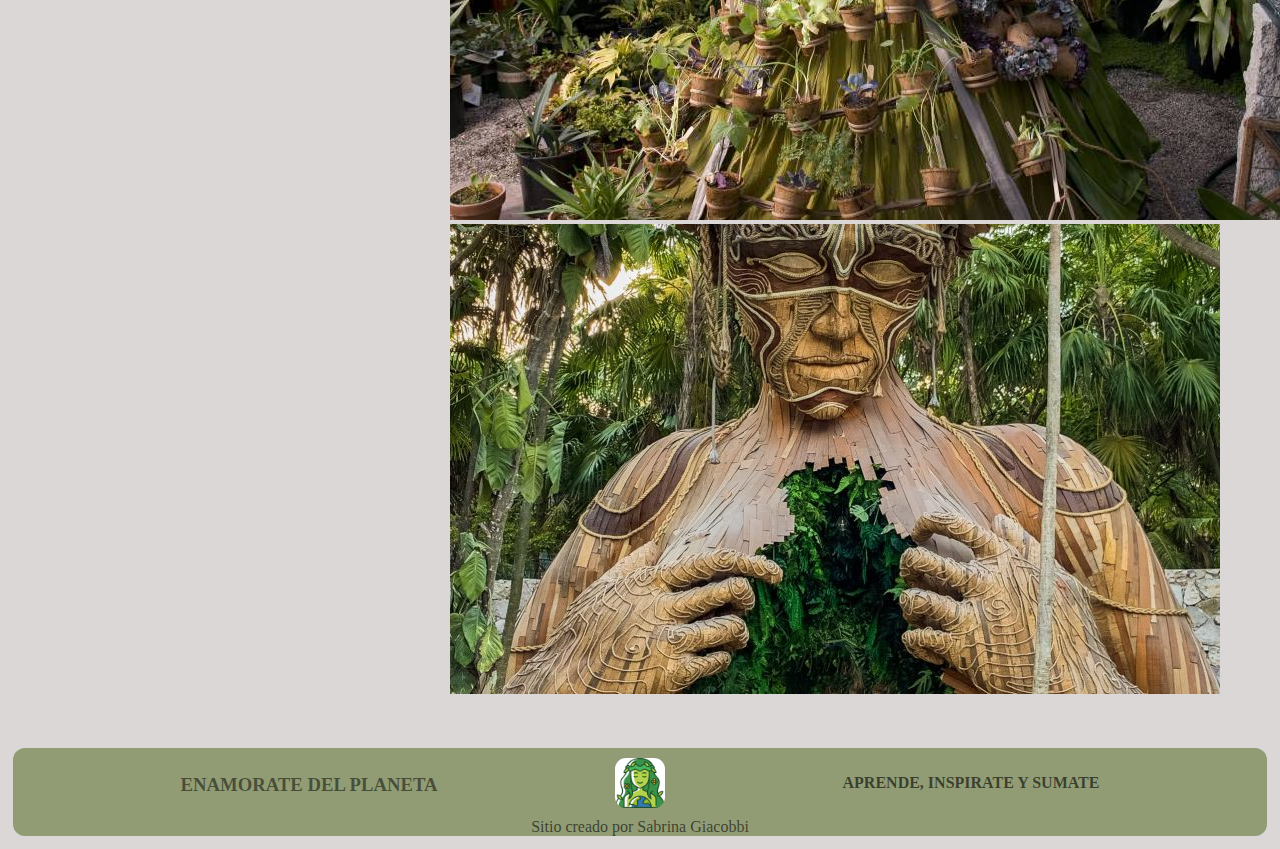
<file: secciones/somosnaturaleza.html>
<!DOCTYPE html>
<html lang="en">
<head>
    <meta charset="UTF-8">
    <meta http-equiv="X-UA-Compatible" content="IE=edge">
    <meta name="viewport" content="width=device-width, initial-scale=1.0">
    <title>SOMOS NATURALEZA</title>
    <link href="https://cdn.jsdelivr.net/npm/bootstrap@5.0.2/dist/css/bootstrap.min.css" rel="stylesheet" integrity="sha384-EVSTQN3/azprG1Anm3QDgpJLIm9Nao0Yz1ztcQTwFspd3yD65VohhpuuCOmLASjC" crossorigin="anonymous">
    <script src="https://cdn.jsdelivr.net/npm/bootstrap@5.0.2/dist/js/bootstrap.bundle.min.js" integrity="sha384-MrcW6ZMFYlzcLA8Nl+NtUVF0sA7MsXsP1UyJoMp4YLEuNSfAP+JcXn/tWtIaxVXM" crossorigin="anonymous"></script>
    <link rel="stylesheet" href="../estilos.css">
</head>
<body>
    <header class="header">
        <div class="contenedorsecciones1">
            <nav>
                <ul class="listasecciones1">
                <li><a class="secciones" href="../index.html">VOLVER AL INICIO</a></li>
                <li><a class="secciones" href="../secciones/historia.html">HISTORIA</a></li>
                <li><a class="secciones" href="../secciones/adentrate.html">ADENTRATE</a></li>
                <li><a class="secciones" href="../secciones/colaboraciones.html">COLABORACIONES</a></li>
                </ul>
            </nav>
        </div>
    </header>
    <main>
        <div class="textonaturaleza">
            <h2>YO ME SIENTO PARTE</h2>
            <p>Me siento transparente al mundo, a todo lo que tiene par darme, es mi cura. Entendí que estar en naturaleza es sanador, tanto física como mentalmente, se siente liviano y abre dentro mío un sentimiento que no siento con nada. Todo parte del concepto que cada uno tenga de naturaleza, para mí lo es todo, un perro, un gato, una mariposa, la tierra, nosotros. SOMOS NATURALEZA y de ahí nacen mis ganas de cuidarme, es decir, cuidarla. Entonces, si me entiendo como la naturaleza no voy a mirar a otro lado, voy a ayudarla porque a pesar ser enorme puede ser tan chiquita como nosotros, y nosotros tan grandes como para destruirla por completo. A mi parecer, el amor es la solución, no hay mejor remedio que amar con fuerza la tierra para que pueda seguir siendo nuestra casa, nuestra CASA COMÚN. </p>
        </div>

        <div id="carouselExampleSlidesOnly" class="carousel slide" data-bs-ride="carousel">
            <div class="carousel-inner">
              <div class="carousel-item active">
                <img src="../imagenes/somosnaturaleza3.jpg" class="d-block w-100" alt="...">
              </div>
              <div class="carousel-item">
                <img src="../imagenes/somosnaturaleza4.jpg" class="d-block w-100" alt="...">
              </div>
              <div class="carousel-item">
                <img src="../imagenes/somosnaturaleza5.jpg" class="d-block w-100" alt="...">
              </div>
            </div>
          </div>
    </main>
    <footer class="footer">
        <div>
        <h3>ENAMORATE DEL PLANETA</h3>
        <img class="imagenfooter" src="../imagenes/gaia.jpg" alt="gaia footer">
        <h4>APRENDE, INSPIRATE Y SUMATE</h4>
    </div>
    <p>Sitio creado por Sabrina Giacobbi</p>
<footer>  
</body>
</html>
</file>
<file: estilos.css>
*{
    margin: 0px;
    padding: 0px;
}
/* SECCIONES */
.contenedorsecciones1{
    background-color: rgba(84, 108, 34, 0.68);
    width: 1160px;
    height: 40px;
    margin-top: 20px;
    margin-left: 200px;
    align-items: center;
    display: flex;
    border-radius: 8px;
    grid-area: header;
}
.listasecciones1{
    display: flex;
    text-align: center;
    color: rgba(0, 0, 0, 0.69);
}
.listasecciones1 li a{
    padding: 0px 40px;
    font-size: 16px;
    color: rgba(0, 0, 0, 0.69);
    text-decoration: none;
    padding: 0px 20px;
    margin-left: 110px;
    color: #FFFFFF; 

}
.listasecciones1 li{
    list-style-type: none;
    font-family: "Italiana";
}
/*SECCION HISTORIA*/
.container {
    display: grid; 
    grid-template-columns: 0.8fr 0.7fr; 
    grid-template-rows: 1fr 1fr; 
    gap: 0px 0px; 
    grid-template-areas: 
        "titulo imagen"
        "texto imagen"; 
}

.titulohistoria { 
    grid-area: titulo;
    width: 600px;
    margin: 50px;
    margin-left: 220px;
    text-align: center;
    border: 1px dashed darkolivegreen;
    border-radius: 8px;
}
.titulohistoria h1{
    margin: 40px;
    color: rgba(0, 0, 0, 0.80);
}
.imagen { 
    grid-area: imagen; 
}
.imagen img{
    width: 400px;
    height: 600px;
    border-radius: 8px;
    margin-left: 80px;
    margin-top: 50px;

    
}
.textohistoria h2{
    margin: 20px 50px 20px 458px;
}
.textohistoria p{
    width: 550px;
    margin-left: 250px;
    line-height: 23x;
}

.texto { grid-area: texto; }



/* Seccion responsiva */




body{
    background-color:rgba(219, 215, 215, 1);
    background-size: 100%;
    overflow: auto;
    font-family: 'Italiana', serif;
}
/* HEADER */
.header{
    display: flex;
}
.contenedorsecciones{
    background-color: rgba(84, 108, 34, 0.68);
    width: 1080px;
    height: 40px;
    margin-top: 25px;
    align-items: center;
    display: flex;
    border-radius: 8px;


}
.tituloprincipal{
    color: rgba(0, 0, 0, 0.69);
    margin-left: 80px;
    margin-top: 15px;
    width: 320px;
}
.tituloprincipal h1{
    font-family: 'Italiana', serif;
    font-size: 50px;
    align-self: center;
}
.listasecciones{
    display: flex;
    text-align: center;
    color: rgba(0, 0, 0, 0.69);
    margin: auto;
}    
.listasecciones li a{
    padding: 0px 40px;
    font-size: 16px;
    color: rgba(0, 0, 0, 0.69);
    text-decoration: none;
    padding: 0px 20px;
    margin-left: 115px;
    color: #FFFFFF; 
}    
.listasecciones li{
    list-style-type: none;
    font-family: "Italiana";
}    
.secciones:hover{
    border: 1px solid #FFFFFF;
    border-radius: 8px;
}    

.imagenprincipal1{
    width: 1150px;
    height: 620px;
    border-radius: 8px;

}    
.contenedorimagenes{
    display: flex;
    margin-top: 20px;
    margin-left: 200px ;
}    
/* ARTICULOS */

.noticias{
    margin-top: 70px;
    margin-left: 520px;
    margin-bottom: 30px;
    background-color: rgba(84, 108, 34, 0.68);
    height: 50px;
    width: 500px;
    border-radius: 8px;
}
.noticias h3{
    text-align: center;
    color: #FFF9F9;
    font-size: 20px;
    padding: 11px;
}
.articulo1{
    border: 1px solid rgba(84, 108, 34, 0.68);
    height: 600px;
    width: 360px;
    margin-left: 15px;
    border-radius: 8px;
}
.articulo1 h3{
    text-align: center;
    margin: 20px;
}
.articulo1 p{ 
    margin-top: 30px;
    margin-bottom: 20px;
}
.articulo1 h3:hover{
    animation: alerta 1.5s;
    animation-iteration-count: infinite;
}
@keyframes alerta{
    0%{
        transform: translate(1px, 1px) rotate(0deg);
    }
    20%{
        transform: translate(-3px) rotate(-1deg);
    }
    40%{
        transform: translate(1px,-1px) rotate(1deg);
    }
    60%{
        transform: translate(-3px,1px) rotate(0deg);
    }
    80%{
        transform: translate(-1px,2px) rotate(-1deg);
    }
    100%{
        transform: translate(1px,-2px) rotate(-1deg);
    }
}


.indice{
    width: 600px;
    display: flex;
    margin: auto;
    background-color:rgba(84, 108, 34, 0.40);
    border-radius: 8px;

}
.lista__indice{
    margin: 20px;
    list-style-type: none;
    text-align: center;
    margin-top: 50px;
}
.lista__indice li a{
        padding: 0px 40px;
        font-size: 16px;
        color: rgba(0, 0, 0, 0.69);
        text-decoration: none;
        list-style-type: none;
        padding: 0px 20px;
        color: #FFFFFF; 
        padding: 10px;
}
.contenido__indice{
    display: flex;
}


.titulo__indice{
    background-color: rgba(84, 120, 34, 90);
    color: #FFFFFF;
    margin: 10px;
    border-radius: 8px;
}

.abrazatierra{
    width: 150px;
    margin-top: 20px;
    height: 150px;
    border-radius: 8px;
    margin: 20px 30px 40px 70px;
}    
.art1 h3{
    margin: 50px 60px 0px 300px;
}
.texto1__rrr{
    width: 500px;
    margin-left: 300px;
    margin-top: 30px;
    margin-right: 50px;
    text-align: justify;
    
}
.texto2__rrr{
    width: 500px;
    margin-left: 300px;
    margin-right: 50px;
    text-align: justify;
}
.texto3__rrr{
    width: 500px;
    margin-left: 300px;
    margin-right: 50px;
    text-align: justify;
}
.texto4__rrr{
    width: 800px;
    margin-left: 300px;
    margin-right: 50px;
    text-align: justify;
}
.titulo__reciclar{
    margin-left:290px ;
}

.contenido__art1 h5{
    margin-left: 290px;
}
.contenido__art1{
    display: flex;
}
.imagen__art1{
    border-radius: 8px;
    width: 450px;
    height: 250px;
    
}
.art2{
    display: flex;
}
.art2 img{
    border-radius: 8px;
    width: 400px;
    height: 200px;
    margin: 30px 0px 30px 170px;   
}
.art2 div p{
    width: 500px;
    margin-left: 30px;
    margin-right: 50px;
    text-align: justify;
}
.texto__art2{
    display: flex;
    flex-direction: column;
}
.titulo__plasticos{
    margin: 30px 0px 30px 30px;
}
.texto__art3{ 
    width: 800px;
    margin-left: 300px;
    margin-right: 50px;
    text-align: justify;
}
.ecologico{
    margin: 50px 60px 0px 300px;
}
.texto__art4{ 
    width: 800px;
    margin-left: 300px;
    margin-right: 50px;
    text-align: justify;
}
.titulo__basura{
    margin-left: 300px;
}





/* SECCIONES */
.contenedorsecciones1{
    background-color: rgba(84, 108, 34, 0.68);
    width: 1160px;
    height: 40px;
    margin-top: 20px;
    margin-left: 200px;
    align-items: center;
    display: flex;
    border-radius: 8px;
    grid-area: header;
}    
.listasecciones1{
    display: flex;
    text-align: center;
    color: rgba(0, 0, 0, 0.69);
}    
.listasecciones1 li a{
    padding: 0px 40px;
    font-size: 16px;
    color: rgba(0, 0, 0, 0.69);
    text-decoration: none;
    padding: 0px 20px;
    margin-left: 110px;
    color: #FFFFFF; 

}    
.listasecciones1 li{
    list-style-type: none;
    font-family: "Italiana";
}    
/*SECCION HISTORIA*/
.containerhistoria {
    display: grid; 
    grid-template-columns: 0.8fr 0.7fr; 
    grid-template-rows: 1fr 1fr; 
    gap: 0px 0px; 
    grid-template-areas: 
        "titulo imagen"
        "texto imagen"; 
}        
.titulohistoria { 
    grid-area: titulo;
    width: 600px;
    margin: 50px;
    margin-left: 220px;
    text-align: center;
    border: 1px dashed darkolivegreen;
    border-radius: 8px;
}    
.titulohistoria h1{
    margin: 40px;
    color: rgba(0, 0, 0, 0.80);
}    
.imagenhistoria { 
    grid-area: imagen; 
}    
.imagenhistoria img{
    width: 400px;
    height: 600px;
    border-radius: 8px;
    margin-left: 80px;
    margin-top: 50px;

    
}    
.textohistoria h2{
    margin: 20px 50px 20px 458px;
}    
.textohistoria p{
    width: 550px;
    margin-left: 250px;
    line-height: 23x;
}    

.texto { grid-area: texto; }
/*SECCION SOMOS NATURALEZA*/
.carousel-inner{
    width: 700px;
    border-radius: 8px;
    margin-left: 450px;
    margin-bottom: 50px;
    margin-top: 50px;
}    
.imagencarrousel{
    height: 500px;
}    
.textonaturaleza p{
    width: 600px;
}    
.textonaturaleza h2{
    text-align: center;
    margin: 10px;
    margin-top: 30px;
}    






/*SECCION ADENTRATE*/
.galeria {
    display: grid;
    grid-template-columns: repeat(4, 300px);
    grid-template-rows: repeat(4, 200px);
    grid-auto-columns: 1fr;
    gap: 0px 0px;
    grid-auto-flow: row;
    grid-template-areas:
        "img1 img1 img2 img3"
        "img1 img1 img4 img4"
        "img5 img5 img6 img7"
        "img5 img5 img8 img8";
        gap: 8px;
        margin-left: 170px;
        padding-top: 50px;
        padding-bottom: 50px;
}        
.galeria__imagen{
    position: relative;
    cursor: pointer;
    overflow: hidden;
}    
.galeria__imagen--1::before{
    content: "HOGAR COMPARTIDO";
    position: absolute;
    top: 0;
    bottom: 0;
    left: 0;
    right: 0;
    background-color: rgba(84, 108, 34, 0.80);
    transform: translate(100%);
    transition: transform .4s;
    color: #fff;
    display: flex;
    align-items: center;
    justify-content: center;
}    
.galeria__imagen--2::before{
    content: "OCUPARNOS DE CUIDAR LO NUESTRO";
    position: absolute;
    top: 0;
    bottom: 0;
    left: 0;
    right: 0;
    background-color: rgba(84, 108, 34, 0.80);
    transform: translate(100%);
    transition: transform .4s;
    color: #fff;
    display: flex;
    align-items: center;
    justify-content: center;
}    
.galeria__imagen--3::before{
    content: "ABRAZARLO Y QUERERLO BIEN";
    position: absolute;
    top: 0;
    bottom: 0;
    left: 0;
    right: 0;
    background-color: rgba(84, 108, 34, 0.80);
    transform: translate(100%);
    transition: transform .4s;
    color: #fff;
    display: flex;
    align-items: center;
    justify-content: center;
}    
.galeria__imagen--4::before{
    content: "AGRADECER POR EL ESPACIO";
    position: absolute;
    top: 0;
    bottom: 0;
    left: 0;
    right: 0;
    background-color: rgba(84, 108, 34, 0.80);
    transform: translate(100%);
    transition: transform .4s;
    color: #fff;
    display: flex;
    align-items: center;
    justify-content: center;
}    
.galeria__imagen--5::before{
    content: "SENTIRNOS UNO CON LA NATURALEZA";
    position: absolute;
    top: 0;
    bottom: 0;
    left: 0;
    right: 0;
    background-color: rgba(84, 108, 34, 0.80);
    transform: translate(100%);
    transition: transform .4s;
    color: #fff;
    display: flex;
    align-items: center;
    justify-content: center;
}    
.galeria__imagen--6::before{
    content: "MANTENER LA ESPERANZA";
    position: absolute;
    top: 0;
    bottom: 0;
    left: 0;
    right: 0;
    background-color: rgba(84, 108, 34, 0.80);
    transform: translate(100%);
    transition: transform .4s;
    color: #fff;
    display: flex;
    align-items: center;
    justify-content: center;
}    
.galeria__imagen--7::before{
    content: "TODO PUEDE ESTAR BIEN";
    position: absolute;
    top: 0;
    bottom: 0;
    left: 0;
    right: 0;
    background-color: rgba(84, 108, 34, 0.80);
    transform: translate(100%);
    transition: transform .4s;
    color: #fff;
    display: flex;
    align-items: center;
    justify-content: center;
}    
.galeria__imagen--8::before{
    content: "TODO EMPIEZA EN NOSOTROS";
    position: absolute;
    top: 0;
    bottom: 0;
    left: 0;
    right: 0;
    background-color: rgba(84, 108, 34, 0.80);
    transform: translate(100%);
    transition: transform .4s;
    color: #fff;
    display: flex;
    align-items: center;
    justify-content: center;
}    
.galeria__imagen:hover::before{
    transform: translate(0);
}    



.galeria__imagen img{
    width: 100%;
    height: 100%;
}    


.galeria__imagen--1{ 
    grid-area: img1; 
    width: 600px;
    height: 400px;
    display: flex;
    margin: auto;
}    
.img1{
    border-radius: 8px;
}    

.galeria__imagen--2{ 
    grid-area: img2; 
    width: 300px;
    height: 200px;
    display: flex;
    margin: auto;
}    
.img2{
    border-radius: 8px;
}    
.galeria__imagen--3 { 
    grid-area: img3; 
    width: 300px;
    height: 200px;
    display: flex;
    margin: auto;
}    
.img3{
    border-radius: 8px;

}    
.galeria__imagen--4 { 
    grid-area: img4;
    width: 400px;
    margin: 50px;
    margin-left: 140px;
    text-align: center;
    border: 1px dashed darkolivegreen;
    border-radius: 8px;
    display: flex;
    margin: auto;
}    
.texto4{
    color: rgba(0, 0, 0, 0.70);
}    
.titulo4{
    color: rgba(0, 0, 0, 0.70);
}    

.galeria__imagen--5 { 
    grid-area: img5; 
    width: 600px;
    height: 400px;
    display: flex;
    margin: auto;
    margin-top: 10px;
}    
.img5{
    border-radius: 8px;
}    
.galeria__imagen--6 { 
    grid-area: img6; 
    width: 300px;
    height: 200px;
    display: flex;
    margin: auto;
}    
.img6{
    border-radius: 8px;
}    

.galeria__imagen--7{ 
    grid-area: img7; 
    width: 300px;
    height: 200px;
    display: flex;
    margin: auto;
}    
.img7{
    border-radius: 8px;
}    

.galeria__imagen--8 { 
    grid-area: img8; 
    width: 450px;
    height: 200px;
    display: flex;
    margin: auto;
}    
.img8{
    border-radius: 8px;
}    


/*SECCION COLABORACIONES*/
.titulocolaboraciones{
    border: 2px solid #556B2F;
    width: 850px;
    border-radius: 7px;
    display: flex;
    margin: auto;
    margin-top: 30px;
    text-align: center;
}
.textocolaboraciones{
    display: flex;
    justify-content: center;
    font-size: 15px;
}
.articulos__colaboraciones{
    display: flex;
}
.cuadrado__colaboraciones{
    width: 250px;
    height: 200px;
    background-color: rgba(84, 108, 34, 0.55)	;
    border-radius: 8px;
    margin: 30px 30px 30px 140px;
    position: sticky;
    top: 20px;
}
.lista__colaboraciones{
    margin: 20px;
    list-style-type: none;
    text-align: center;
    margin-top: 40px;
}
.lista__colaboraciones li a{
        padding: 0px 40px;
        font-size: 16px;
        color: rgba(0, 0, 0, 0.69);
        text-decoration: none;
        list-style-type: none;
        padding: 0px 20px;
        color: #FFFFFF; 
        padding: 10px;
        
}
.greenpeace__titulo{
    margin-top: 30px;
    margin-left: 55px;
    background-color: #556B2F;
    width: 150px;
    border-radius: 6px;
    text-align: center;
    margin-bottom: 20px;
}
.greenpeace__texto{
    width: 500px;
    margin-left: 0px;
    text-align: justify;
}
.contenido__colaboraciones{
    display: flex;
}
.imagen__colaboraciones{
    width: 300px;
    margin-left: 50px;
    border-radius: 6px;
}
.imagen2__colaboraciones{
    width: 370px;
    border-radius: 6px;
    margin-right: 50px;
}
.seashepherd__titulo{
    margin-top: 30px;
    margin-left: 330px;
    background-color: #556B2F;
    width: 150px;
    border-radius: 6px;
    text-align: center;
    margin-bottom: 20px;
    margin-top: 70px;
}
.seashepherd__texto{
    width: 500px;
    margin-left: 30px;
    text-align: justify;
}
.cascosverdes__titulo{
    margin-top: 30px;
    margin-left: 55px;
    background-color: #556B2F;
    width: 180px;
    border-radius: 6px;
    text-align: center;
    margin-bottom: 20px;
    margin-top: 70px;
}
.cascosverdes__texto{
    width: 500px;
    margin-left: 0px;
    text-align: justify;

}
.imagen3__colaboraciones{
    width: 300px;
    border-radius: 6px;
    margin-right: 50px;
}
.bancobosques__titulo{
    margin-top: 30px;
    margin-left: 400px;
    background-color: #556B2F;
    width: 210px;
    border-radius: 6px;
    text-align: center;
    margin-bottom: 20px;
    margin-top: 70px;
}
.bancobosques__texto{
    width: 450px;
    margin-left: 0px;
    text-align: justify;
}
.imagen4__colaboraciones{
    width: 450px;
    border-radius: 6px;
    margin-right: 50px;
}

/* IMAGENES */
.calentamientoglobal{
    width: 300px;
    height: 200px;
    border-radius: 8px;
    display: flex;
    margin: auto;
    margin-top: 50px;
}
.contaminacion{
    width: 300px;
    height: 200px;
    border-radius: 8px;
    display: flex;
    margin: auto;
    margin-top: 30px;
}
.deforestacion{
    width: 300px;
    height: 200px;
    border-radius: 8px;
    display: flex;
    margin: auto;
    margin-top: 67px;
}
.biodiversidad{
    width: 300px;
    height: 200px;
    border-radius: 8px;
    display: flex;
    margin: auto;
    margin-top: 67px;

}
.titulobjetivo{
    text-align: center;
    margin: 100px;
    background-color: beige;
    border-radius: 10px;
    margin-bottom: 400px;
}
.titulobjetivo h1{
    color: black;
}

.seccionoticias{
    display: flex;
}
p{
    font-family: 'Times New Roman', Times, serif;
    text-align: center;
    width: 300px;
    margin: auto;
}
.textovideo{
    display: flex;
    justify-content: center;

}
.textoprincipal{
    width: 350px;
    text-align: center;
    margin-right: 50px;
    padding: 20px;
}

.divisiontexto h2{
    margin-left: 620px;
    margin-top: 40px;
    border: 1px solid rgba(84, 108, 34, 0.68);
    height: 50px;
    width: 280px;
    border-radius: 8px;
    display: flex;
    justify-content: center;
    align-items: center;

}
.animacion:hover{
    transition: all .3s;
    transform: scale(1.5);
}
.divisiontexto{
    align-items: center;
}
.divisiontexto2{
    margin-top: 40px;
    width: 450px;
    font-size: 18px;
}

.video1{
    border-radius: 8px;
    margin: auto;
    margin-top: 40px;
    margin-left: 150px;
}
.video2{
    border-radius: 8px;
    margin: auto;
    margin-top: 40px;
    margin-left: 100px;
}
.divisionvideos{
    display: flex;
}

.textoprincipal2 h2{
    border: 2px solid #FFFFFF;
    width: 300px;
    border-radius: 8px;
    text-align: center;
    margin:40px 40%;
}
.tips{
    display: flex;
}
.center-con {
    display: flex;
    align-items: center;
    justify-content: center;
}

.round {
    position: relative;
    border: 3px solid #fff;
    width: 100px;
    height: 100px;
    border-radius: 100%;
}

span {
    z-index: 999;
    height: 3px;
    margin:1px;
    width: 30px;
    background: #fff;
    transition: 0.4s ease;
}

span:first-child {
    display: block;
    position: absolute;
    transform: rotate(45deg);
    left: 25%;
    bottom: 35%;
}

span:nth-child(2) {
    display: block;
    position: absolute;
    transform: rotate(-45deg);
    left: 45%;
    bottom: 35%;
}

span:nth-child(3) {
    display: block;
    position: absolute;
    transform: rotate(45deg);
    left: 25%;
    bottom: 54%;
}

span:nth-child(4) {
    display: block;
    position: absolute;
    transform: rotate(-45deg);
    left: 45%;
    bottom: 54%;
}

.round:hover span:nth-child(1) {
    transform: rotate(-135deg);
}

.round:hover span:nth-child(2) {
    transform: rotate(135deg);
}

.round:hover span:nth-child(3) {
    transform: rotate(225deg);
}

.round:hover span:nth-child(4) {
    transform: rotate(-225deg);
}

.frasefinal{
    height: 300px;
    display: flex;
    align-items: center;
}
.texto__frasefinal{
    width: 1200px;
    color: #000;
    text-align: center;
    text-transform: uppercase;
    font-size: 40px;
    font-weight: bold;
    background-color: #AEBCA2;
    border-radius: 5px;
    display: flex;
    margin: auto;
}


/*FOOTER*/
.footer{
    background-color: rgba(84, 108, 34, 0.55);
    border-radius: 12px;
    margin: 13px;


}
.footer div{
    display: flex;
    justify-content: space-evenly;
}
.footer h3{
    color: rgba(0, 0, 0, 0.50);
    margin-top: 26px;
}
.imagenfooter{
    width: 50px;
    border-radius: 11px;
    margin: 10px;
    margin-right: 10px;
}
.imagenfooter:hover{
    animation: movimiento 5s;
    animation-iteration-count: infinite;
}
@keyframes movimiento{
    0%{
        transform: translate(1px, 1px) rotate(0deg);
    }
    10%{
        transform: translate(-1px, -2px) rotate(-1deg);
    }
    20%{
        transform: translate(-3px) rotate(-1deg);
    }
    30%{
        transform: translate(3px, 2px) rotate(0deg);
    }
    40%{
        transform: translate(1px,-1px) rotate(1deg);
    }
    50%{
        transform: translate(-1px, 2px) rotate(-1deg);
    }
    60%{
        transform: translate(-3px,1px) rotate(0deg);
    }
    70%{
        transform: translate(3px, 1px) rotate(-1deg);
    }
    80%{
        transform: translate(-1px,2px) rotate(-1deg);
    }
    90%{
        transform: translate(-1px, 2px) rotate(-1deg);
    }
    100%{
        transform: translate(1px,-2px) rotate(-1deg);
    }
}


.footer h4{
    color: rgba(0, 0, 0, 0.60);
    align-self: center;
}
.footer p{
    color: rgba(0, 0, 0, 0.60);
}

/*ZONA RESPONSIVE*/
@media all and (max-width:380px) {
    .body{
        width: 100%;
        height: 100%;
    }
    .galeria {
        display: grid;
        grid-template-columns: 180px 180px;
        grid-template-rows: 130px 130px;
        grid-template-areas:
            "img1 img1"
            "img1 img1"
            "img2 img3"
            "img4 img4"
            "img4 img4"
            "img5 img5"
            "img5 img5"
            "img6 img7"
            "img8 img8"
            "img8 img8"
            ;
            margin: 0;
    }
    
    .galeria__imagen--1{
        width: 360px;
        height: 250px;
    }
    .galeria__imagen--2{
        width: 170px;
        height: 150px;
    }
    .galeria__imagen--3{
        width: 170px;
        height: 150px;
    }
    .galeria__imagen--4{
        width: 360px;
        height: 80px;
    }
    .titulo4{
        margin-top: 10px;
    }
    .galeria__imagen--5{
        width: 360px;
        height: 250px;
    }
    .galeria__imagen--6{
        width: 170px;
        height: 150px;
    }
    .galeria__imagen--7{
        width: 170px;
        height: 150px;
    }
    .galeria__imagen--8{
        width: 360px;
        height: 250px;
    }
    .textonaturaleza p{
        width: 340px;
        margin-left: 14px;
    }
    

    .tituloprincipal{
        margin-left: 35px;
    }

    .contenedorsecciones{
        background-color: rgba(84, 108, 34, 0.68);
        width: 100%;
        height: 180px;
        border-radius: 8px;
        display: inline-flex;
        justify-content: center;
    }
    .listasecciones{
        text-align: center;
        color: rgba(0, 0, 0, 0.69);
        margin: auto;
        display: flex;
        flex-direction: column;
    }
    .listasecciones li{
        background-color: rgba(190, 220, 189, 0.89);
        margin-top: 10px;
        width: 290px;
        border-radius: 8px; 
        display: flex;
        justify-content: center;
    }
    .contenedorsecciones1{
        background-color: rgba(84, 108, 34, 0.68);
        width: 100%;
        height: 180px;
        border-radius: 8px;
        display: inline-flex;
        justify-content: center;
        margin-left: 0px;
    }
    .listasecciones1{
        text-align: center;
        color: rgba(0, 0, 0, 0.69);
        margin: auto;
        display: flex;
        flex-direction: column;
    }
    .listasecciones1 li{
        background-color: rgba(190, 220, 189, 0.89);
        margin-top: 10px;
        width: 290px;
        border-radius: 8px; 
        display: flex;
        justify-content: center;
    }
    .listasecciones1 li a{
        font-size: 16px;
        color: rgba(0, 0, 0, 0.69);
        text-decoration: none;
        padding: 0px 20px;
        color: #FFFFFF; 
    }
    .contenedorimagenes{
        display: flex;
        margin-top: 20px;
        margin: 5% ;
    }
    .imagenprincipal1{
        width: 100%;
        height: 250px;

    }
    .containerhistoria{
        display: flex;
        flex-direction: column;
    }
    .textohistoria p{
        width: 340px;
        margin-left: 10px;
    }
    .textohistoria h2{
        margin-left: 130px;
        margin-top: 0px;
    }
    .imagenhistoria img{
        width: 320px;
        height: 480px;
        margin: 20px 25px 20px 25px;

    }
    .carousel-inner{
        width: 350px;
        border-radius: 8px;
        margin-left: 10px;
        margin-bottom: 20px;
        margin-top: 20px;
    }   
    .titulohistoria{
        width: 350px;
        margin-left: 10px;
    }
    .seccionoticias{
        display: flex;
        flex-direction: column;
        width: 100%;
        text-align: center;
    }
    .header{
        display: flex;
        flex-direction: column;
    }
    .noticias{
        margin-top: 30px;
        margin-left: 0px;
        background-color: rgba(84, 108, 34, 0.68);
        height: 57px;
        width: 100%;
        border-radius: 8px;
    }
    .articulo1{
        margin-top: 20px;
        margin-left: 10px;
        width: 350px;
        margin-bottom: 10px;
    }
    .textoprincipal2 h2{
        width: 300px;
        margin-left: 30px;
    }
    .textoprincipal2 img{
        width: 300px;
        height: 250px;
        margin-left: 30px;
    }
    .textovideo{
        display: inline-block;
    }
    .divisionvideos{
        display: flex;
        flex-direction: column;
    }
    .video1{
        width: 340px;
        margin-top: 20px;
        margin-left: 20px;
    }
    .video2{
        width: 340px;
        margin-top: 20px;
        margin-left: 20px;
    }
    .divisiontexto h2{
        margin-left: 40px;
        margin-top: 40px;
    }
    .divisiontexto2{
        margin-top: 40px;
        width: 250px;
    }
    .contenido__indice{
        display: flex;
        flex-direction: column;
        width: 350px;
    }
    .contenidoart1{
        width: 250px;
    }
    .contenido__art1 h5{
        margin-left: 25px;
    }
    .texto1__rrr{
        width: 280px;
        margin-left: 40px;
    }
    .texto2__rrr{
        width: 280px;
        margin-left: 40px;
    }
    .texto3__rrr{
        width: 280px;
        margin-left: 40px;
    }
    .texto4__rrr {
        width: 280px;
        margin-left: 40px;
    }
    .titulo__reciclar {
        margin-left: 25px;
    }
    .plasticos{
        width: 280px;
        margin-left: 50px;
    }
    .art2{
        display: flex;
        flex-direction: column;
    }
    .art2 div p{
        width: 280px;
        margin-left: 40px;
        margin-bottom: 10px;
    }
    .texto__art3{
        width: 280px;
        margin-left: 40px;
    }
    .ecologico{
        margin-left: 40px;
    }
    .texto__art4{
        width: 280px;
        margin-left: 40px;
    }
    
    .titulo__reciclar{
        margin: 30px 30px 0px 50px;
    }
    .titulo__plasticos{
        margin-left: 50px;
    }
    .titulo__basura{
        margin-left: 40px;
    }
    .lista__indice{
        margin-left: 50px;
    }
    .animacion:hover{
        scale: 0.8;
    }
    .footer div h4{
        margin-left: 19px;
    }
    .footer div h3{
        margin-left: 15px;
        margin-bottom: 23px;
    }
}
</file>
